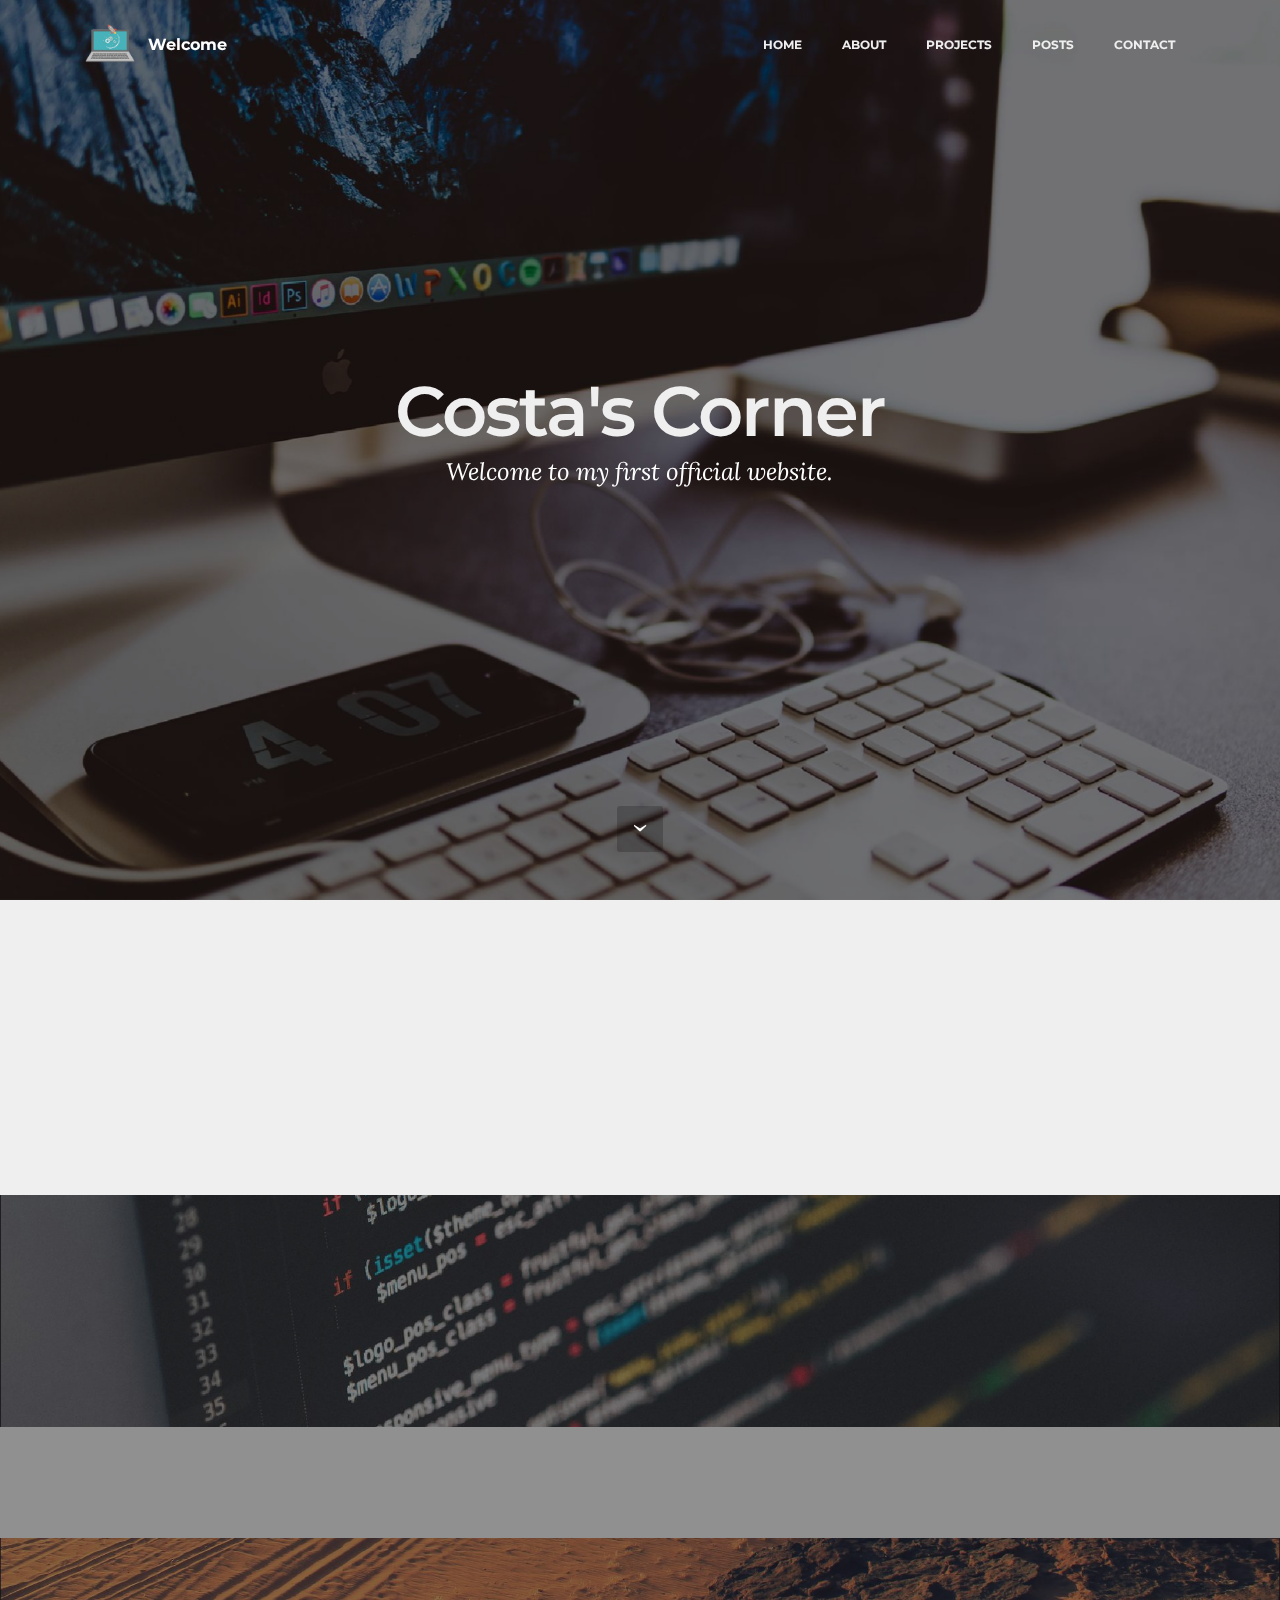
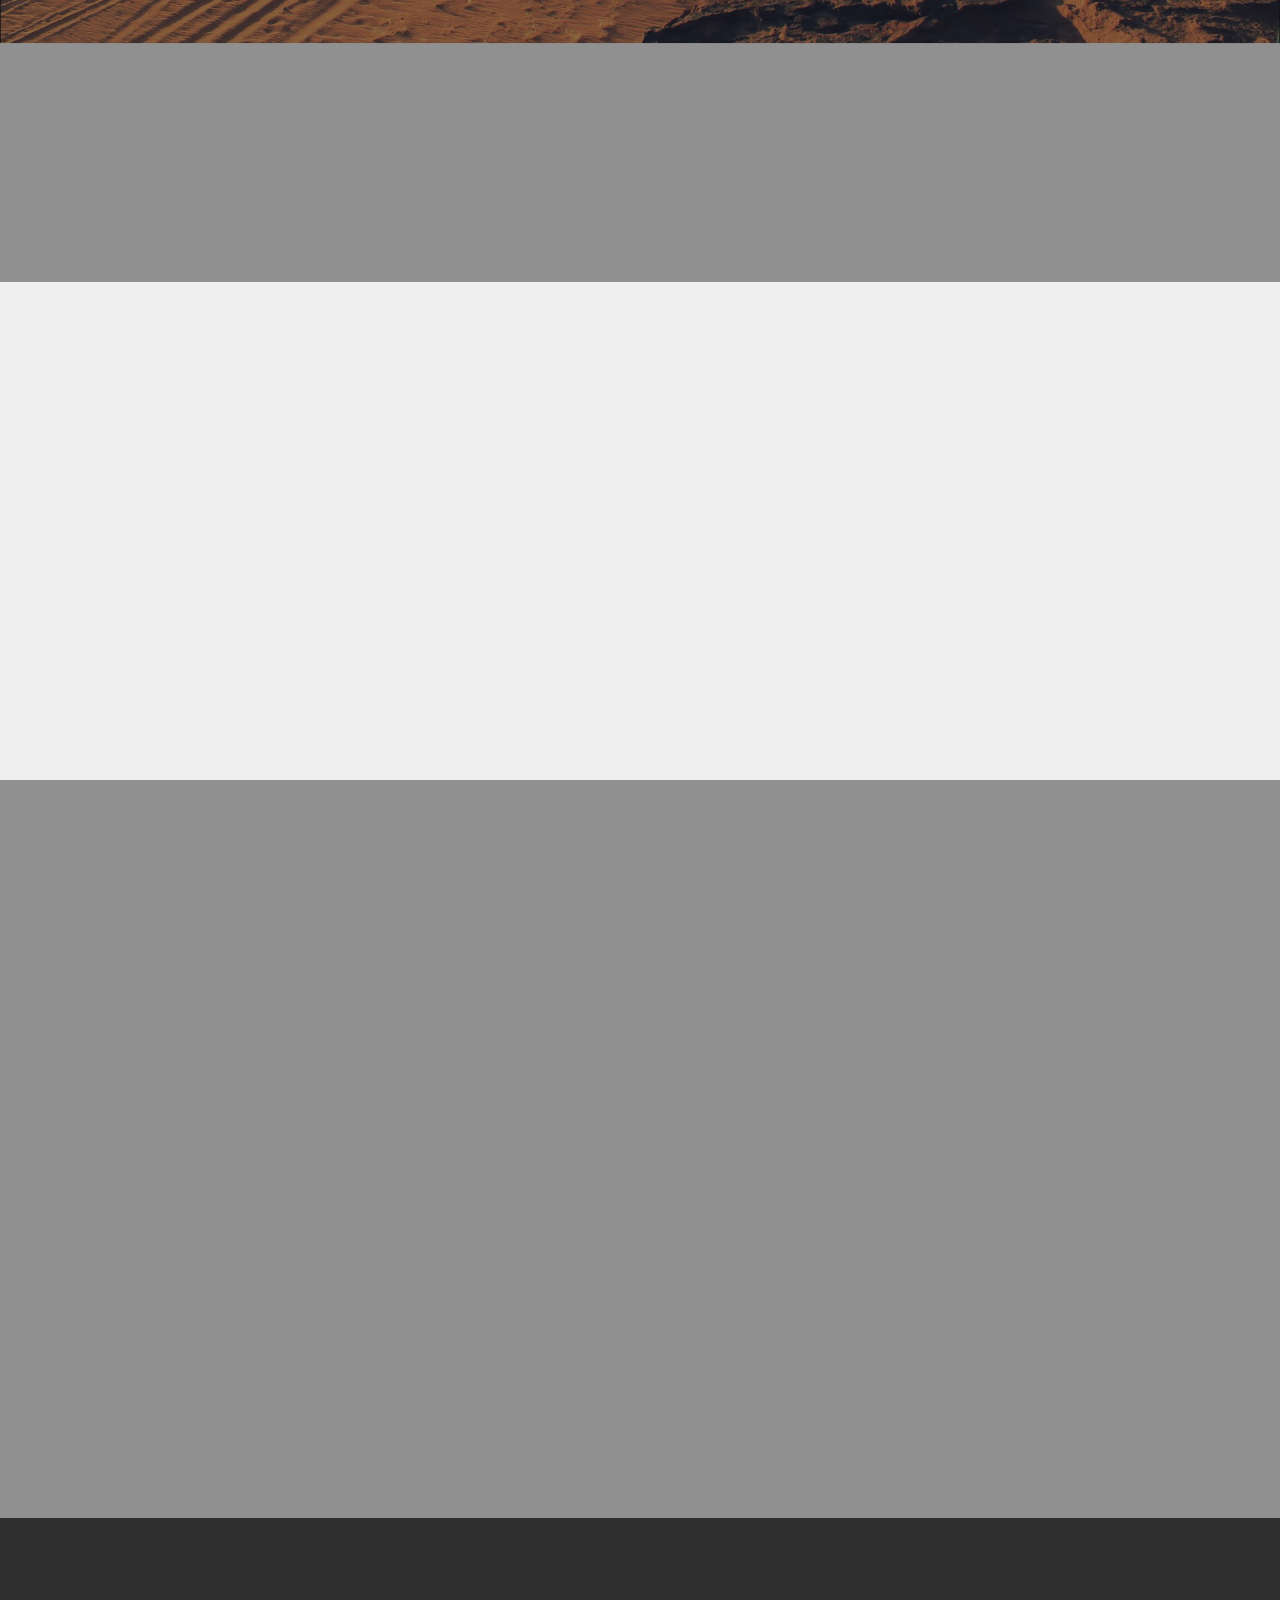
<file: index.html>
<!DOCTYPE html>
<html>
<head>
  <!-- Site made with Mobirise Website Builder v3.12.1, https://mobirise.com -->
  <meta charset="UTF-8">
  <meta http-equiv="X-UA-Compatible" content="IE=edge">
  <meta name="generator" content="Mobirise v3.12.1, mobirise.com">
  <meta name="viewport" content="width=device-width, initial-scale=1">
  <link rel="shortcut icon" href="assets/images/logo4-1-128x128.png" type="image/x-icon">
  <meta name="description" content="Homepage to Costa's website.">
  <title>Costa's Homepage</title>
  <link rel="stylesheet" href="https://fonts.googleapis.com/css?family=Lora:400,700,400italic,700italic&amp;subset=latin">
  <link rel="stylesheet" href="https://fonts.googleapis.com/css?family=Montserrat:400,700">
  <link rel="stylesheet" href="https://fonts.googleapis.com/css?family=Raleway:100,100i,200,200i,300,300i,400,400i,500,500i,600,600i,700,700i,800,800i,900,900i">
  <link rel="stylesheet" href="assets/bootstrap-material-design-font/css/material.css">
  <link rel="stylesheet" href="assets/tether/tether.min.css">
  <link rel="stylesheet" href="assets/bootstrap/css/bootstrap.min.css">
  <link rel="stylesheet" href="assets/dropdown/css/style.css">
  <link rel="stylesheet" href="assets/animate.css/animate.min.css">
  <link rel="stylesheet" href="assets/theme/css/style.css">
  <link rel="stylesheet" href="assets/mobirise/css/mbr-additional.css" type="text/css">
  
  
  
</head>
<body>

<!-- Google Analytics -->
<script>
  (function(i,s,o,g,r,a,m){i['GoogleAnalyticsObject']=r;i[r]=i[r]||function(){
  (i[r].q=i[r].q||[]).push(arguments)},i[r].l=1*new Date();a=s.createElement(o),
  m=s.getElementsByTagName(o)[0];a.async=1;a.src=g;m.parentNode.insertBefore(a,m)
  })(window,document,'script','https://www.google-analytics.com/analytics.js','ga');

  ga('create', 'UA-98398385-1', 'auto');
  ga('send', 'pageview');

</script>
<!-- /Google Analytics -->


<section id="menu-1">

    <nav class="navbar navbar-dropdown bg-color transparent navbar-fixed-top">
        <div class="container">

            <div class="mbr-table">
                <div class="mbr-table-cell">

                    <div class="navbar-brand">
                        <a href="index.html" class="navbar-logo"><img src="assets/images/logo4-1-128x128.png" alt="Mobirise"></a>
                        <a class="navbar-caption text-white" href="https://mobirise.com">Welcome</a>
                    </div>

                </div>
                <div class="mbr-table-cell">

                    <button class="navbar-toggler pull-xs-right hidden-md-up" type="button" data-toggle="collapse" data-target="#exCollapsingNavbar">
                        <div class="hamburger-icon"></div>
                    </button>

                    <ul class="nav-dropdown collapse pull-xs-right nav navbar-nav navbar-toggleable-sm" id="exCollapsingNavbar"><li class="nav-item"><a class="nav-link link" href="index.html">HOME</a></li><li class="nav-item"><a class="nav-link link" href="index.html#msg-box5-s">ABOUT</a></li><li class="nav-item"><a class="nav-link link" href="index.html#msg-box8-t">PROJECTS</a></li><li class="nav-item"><a class="nav-link link" href="posts.html">POSTS</a></li><li class="nav-item"><a class="nav-link link" href="index.html#form1-12">CONTACT</a></li></ul>
                    <button hidden="" class="navbar-toggler navbar-close" type="button" data-toggle="collapse" data-target="#exCollapsingNavbar">
                        <div class="close-icon"></div>
                    </button>

                </div>
            </div>

        </div>
    </nav>

</section>

<section class="engine"><a rel="external" href="https://mobirise.com">https://mobirise.com/</a></section><section class="mbr-section mbr-section-hero mbr-section-full mbr-parallax-background mbr-section-with-arrow mbr-after-navbar" id="header1-0" style="background-image: url(assets/images/mbr-2000x1333.jpg);">

    <div class="mbr-overlay" style="opacity: 0.5; background-color: rgb(0, 0, 0);"></div>

    <div class="mbr-table-cell">

        <div class="container">
            <div class="row">
                <div class="mbr-section col-md-10 col-md-offset-1 text-xs-center">

                    <h1 class="mbr-section-title display-1">Costa's Corner</h1>
                    <p class="mbr-section-lead lead">Welcome to my first official website.</p>
                    
                </div>
            </div>
        </div>
    </div>

    <div class="mbr-arrow mbr-arrow-floating" aria-hidden="true"><a href="#msg-box5-s"><i class="mbr-arrow-icon"></i></a></div>

</section>

<section class="mbr-section" id="msg-box5-s" style="background-color: rgb(239, 239, 239); padding-top: 0px; padding-bottom: 0px;">

    
    <div class="container">
        <div class="row">
            <div class="mbr-table-md-up">

              

              <div class="mbr-table-cell col-md-5 text-xs-center text-md-right content-size">
                  <h3 class="mbr-section-title display-2">About Me</h3>
                  <div class="lead">

                    <p>My name is Costa Soutos. I'm a 20 year old student studying <br>Computer Science at the University of Guelph. I like to think I have a <br>creative mind and always bring many unique qualities to the table.</p>

                  </div>

                  
              </div>


              


              <div class="mbr-table-cell mbr-left-padding-md-up mbr-valign-top col-md-7 image-size" style="width: 45%;">
                  <div class="mbr-figure"><img src="assets/images/10644634-551862044947603-6497261851933500116-o-1400x933.jpg"></div>
              </div>

            </div>
        </div>
    </div>

</section>

<section class="mbr-section article mbr-parallax-background" id="msg-box8-t" style="background-image: url(assets/images/mbr-1-2000x1334.jpg); padding-top: 120px; padding-bottom: 120px;">

    <div class="mbr-overlay" style="opacity: 0.5; background-color: rgb(34, 34, 34);">
    </div>
    <div class="container">
        <div class="row">
            <div class="col-md-8 col-md-offset-2 text-xs-center">
                <h3 class="mbr-section-title display-2">Projects</h3>
                <div class="lead"><p>Past and current projects I have worked on.</p></div>
                
            </div>
        </div>
    </div>

</section>

<section class="mbr-section article mbr-parallax-background" id="msg-box8-x" style="background-image: url(assets/images/desert.jpg); padding-top: 120px; padding-bottom: 120px;">

    <div class="mbr-overlay" style="opacity: 0.5; background-color: rgb(34, 34, 34);">
    </div>
    <div class="container">
        <div class="row">
            <div class="col-md-8 col-md-offset-2 text-xs-center">
                <h3 class="mbr-section-title display-2">Most Recent Post</h3>
                <div class="lead"><p>Read my most recent post below or click <strong><em><a href="posts.html">here</a></em></strong> to see all of them.</p></div>
                
            </div>
        </div>
    </div>

</section>

<section class="mbr-section" id="msg-box5-1a" style="background-color: rgb(239, 239, 239); padding-top: 0px; padding-bottom: 0px;">

    
    <div class="container">
        <div class="row">
            <div class="mbr-table-md-up">

              <div class="mbr-table-cell mbr-right-padding-md-up mbr-valign-top col-md-7 image-size" style="width: 50%;">
                  <div class="mbr-figure"><img src="assets/images/giphy.gif"></div>
              </div>

              


              <div class="mbr-table-cell col-md-5 text-xs-center text-md-left content-size">
                  <h3 class="mbr-section-title display-2">Starting to play around with Unity</h3>
                  <div class="lead">

                    <p>posted May 1, 2017<br>I just downloaded Unity Personal Edition and I am excited to start learning the program. I have seen some amazing games made with it and I hope to make something similar one day.</p>

                  </div>

                  
              </div>


              

            </div>
        </div>
    </div>

</section>

<section class="mbr-section mbr-parallax-background" id="form1-12" style="background-image: url(assets/images/jumbotron.jpg); padding-top: 120px; padding-bottom: 120px;">
    <div class="mbr-overlay" style="opacity: 0.5; background-color: rgb(34, 34, 34);">
    </div>
    <div class="mbr-section mbr-section__container mbr-section__container--middle">
        <div class="container">
            <div class="row">
                <div class="col-xs-12 text-xs-center">
                    <h3 class="mbr-section-title display-2">CONTACT FORM</h3>
                    <small class="mbr-section-subtitle">Feel free to contact me with any questions you may have.</small>
                </div>
            </div>
        </div>
    </div>
    <div class="mbr-section mbr-section-nopadding">
        <div class="container">
            <div class="row">
                <div class="col-xs-12 col-lg-10 col-lg-offset-1" data-form-type="formoid">


                    <div data-form-alert="true">
                        <div hidden="" data-form-alert-success="true" class="alert alert-form alert-success text-xs-center">Thanks for filling out form!</div>
                    </div>


                    <form action="https://mobirise.com/" method="post" data-form-title="CONTACT FORM">

                        <input type="hidden" value="ytEs5kt3HFetIgpJoRv9q198Oj7+moMi9+BioBtlTkkE9W9PVWRohGmUqrduypq0ZJHD+qwP1m+cgsckH1Il0NwMpwRsaUACkgaLqleE15oijUCpmNxIW5I+nVc6koJs" data-form-email="true">

                        <div class="row row-sm-offset">

                            <div class="col-xs-12 col-md-4">
                                <div class="form-group">
                                    <label class="form-control-label" for="form1-12-name">Name<span class="form-asterisk">*</span></label>
                                    <input type="text" class="form-control" name="name" required="" data-form-field="Name" id="form1-12-name">
                                </div>
                            </div>

                            <div class="col-xs-12 col-md-4">
                                <div class="form-group">
                                    <label class="form-control-label" for="form1-12-email">Email<span class="form-asterisk">*</span></label>
                                    <input type="email" class="form-control" name="email" required="" data-form-field="Email" id="form1-12-email">
                                </div>
                            </div>

                            <div class="col-xs-12 col-md-4">
                                <div class="form-group">
                                    <label class="form-control-label" for="form1-12-phone">Phone</label>
                                    <input type="tel" class="form-control" name="phone" data-form-field="Phone" id="form1-12-phone">
                                </div>
                            </div>

                        </div>

                        <div class="form-group">
                            <label class="form-control-label" for="form1-12-message">Message</label>
                            <textarea class="form-control" name="message" rows="7" data-form-field="Message" id="form1-12-message"></textarea>
                        </div>

                        <div><button type="submit" class="btn btn-primary">CONTACT US</button></div>

                    </form>
                </div>
            </div>
        </div>
    </div>
</section>

<section class="mbr-section mbr-section-md-padding mbr-footer footer1" id="contacts1-4" style="background-color: rgb(46, 46, 46); padding-top: 90px; padding-bottom: 90px;">
    
    <div class="container">
        <div class="row">
            <div class="mbr-footer-content col-xs-12 col-md-3">
                <div><img src="assets/images/logo4-1-128x128.png"></div>
            </div>
            <div class="mbr-footer-content col-xs-12 col-md-3">
                <p><strong>Address</strong><br>
50 Stone Road East<br>
Guelph, ON N1G2W1</p>
            </div>
            <div class="mbr-footer-content col-xs-12 col-md-3">
                <p><strong>Contacts</strong><br>
Email: csoutos@mail.uoguelph.ca<br></p>
            </div>
            <div class="mbr-footer-content col-xs-12 col-md-3">
                <p></p><p><strong>Credits</strong><br>
<a href="https://mobirise.com/">Logo Designed by Freepik</a><a href="https://mobirise.com/"></a><a class="text-primary" href="https://mobirise.com/"></a><br><br></p><p></p>
            </div>

        </div>
    </div>
</section>


  <script src="assets/web/assets/jquery/jquery.min.js"></script>
  <script src="assets/tether/tether.min.js"></script>
  <script src="assets/bootstrap/js/bootstrap.min.js"></script>
  <script src="assets/smooth-scroll/smooth-scroll.js"></script>
  <script src="assets/dropdown/js/script.min.js"></script>
  <script src="assets/touch-swipe/jquery.touch-swipe.min.js"></script>
  <script src="assets/viewport-checker/jquery.viewportchecker.js"></script>
  <script src="assets/jarallax/jarallax.js"></script>
  <script src="assets/theme/js/script.js"></script>
  <script src="assets/formoid/formoid.min.js"></script>
  
  
  <input name="animation" type="hidden">
   <div id="scrollToTop" class="scrollToTop mbr-arrow-up"><a style="text-align: center;"><i class="mbr-arrow-up-icon"></i></a></div>
  </body>
</html>
</file>
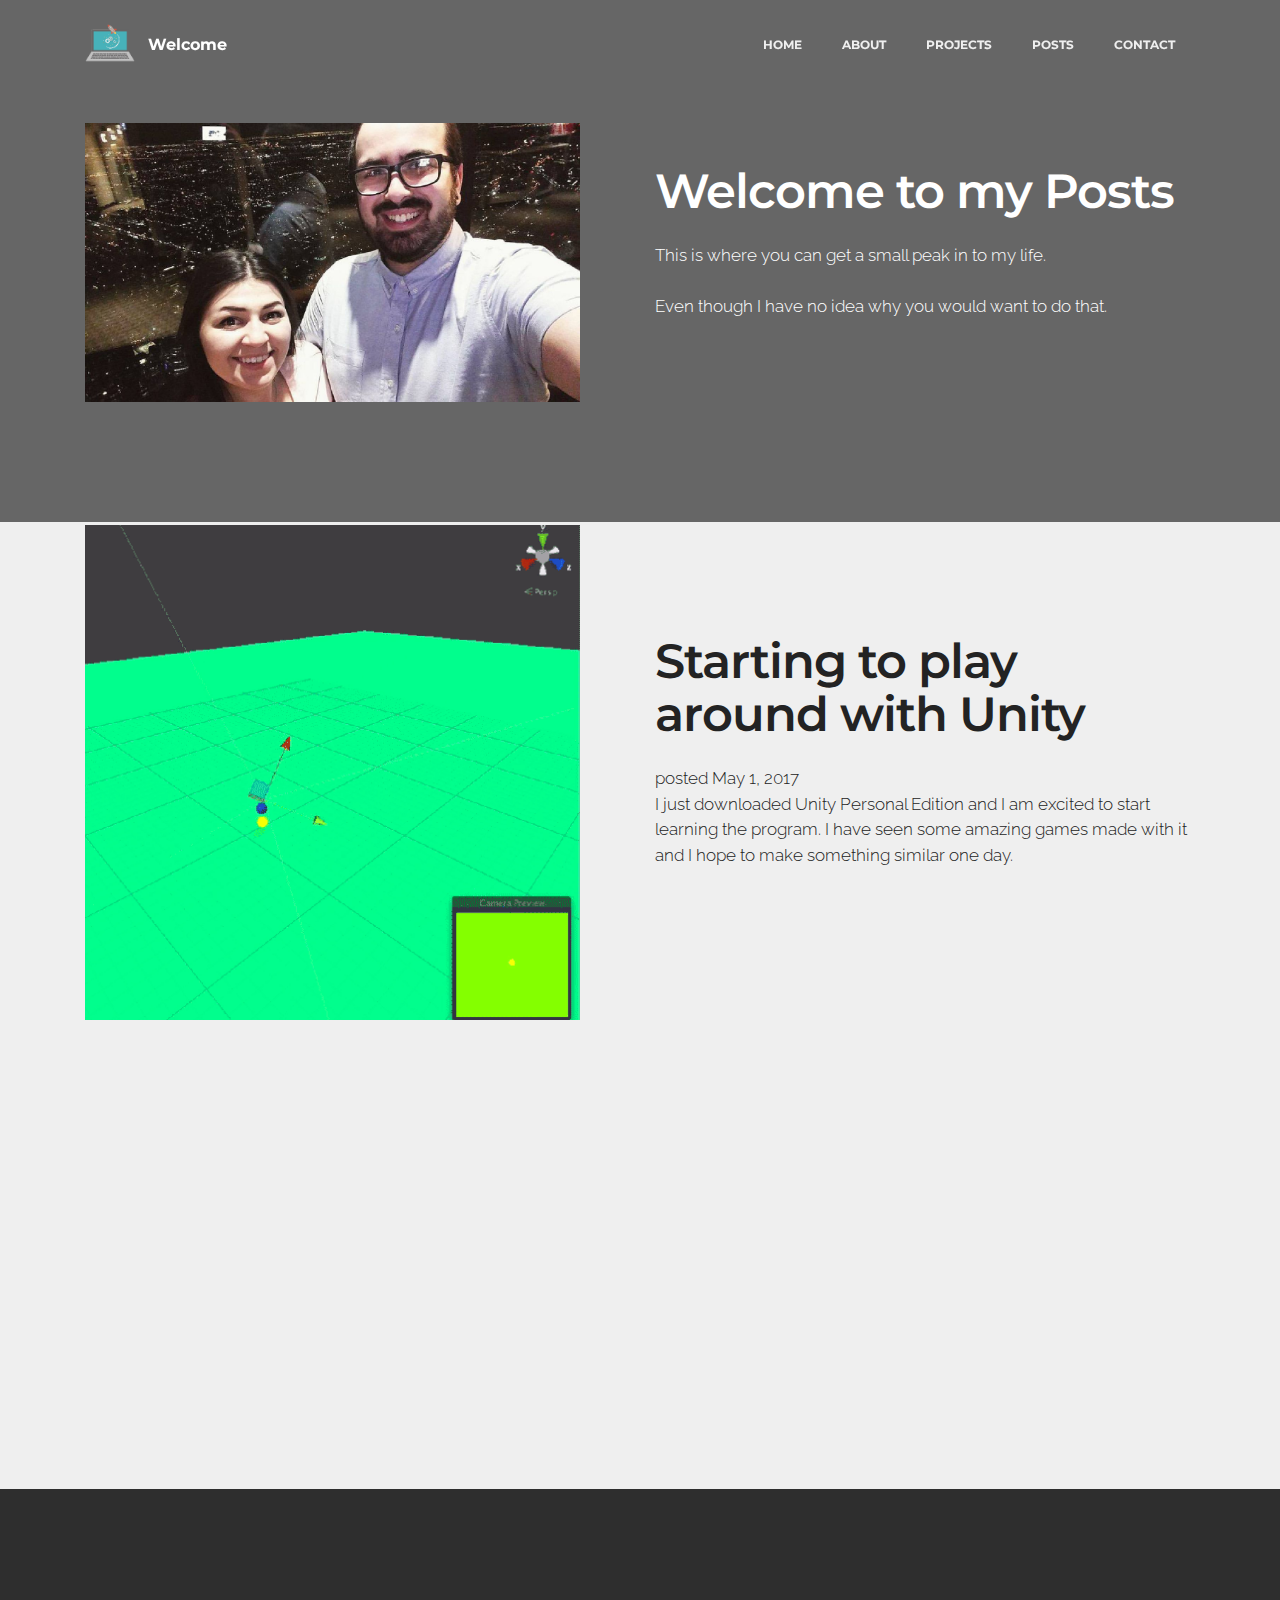
<file: posts.html>
<!DOCTYPE html>
<html>
<head>
  <!-- Site made with Mobirise Website Builder v3.12.1, https://mobirise.com -->
  <meta charset="UTF-8">
  <meta http-equiv="X-UA-Compatible" content="IE=edge">
  <meta name="generator" content="Mobirise v3.12.1, mobirise.com">
  <meta name="viewport" content="width=device-width, initial-scale=1">
  <link rel="shortcut icon" href="assets/images/logo4-1-128x128.png" type="image/x-icon">
  <meta name="description" content="Page for Costa to make posts.">
  <title>Costa's Posts Page</title>
  <link rel="stylesheet" href="https://fonts.googleapis.com/css?family=Lora:400,700,400italic,700italic&amp;subset=latin">
  <link rel="stylesheet" href="https://fonts.googleapis.com/css?family=Montserrat:400,700">
  <link rel="stylesheet" href="https://fonts.googleapis.com/css?family=Raleway:100,100i,200,200i,300,300i,400,400i,500,500i,600,600i,700,700i,800,800i,900,900i">
  <link rel="stylesheet" href="assets/bootstrap-material-design-font/css/material.css">
  <link rel="stylesheet" href="assets/tether/tether.min.css">
  <link rel="stylesheet" href="assets/bootstrap/css/bootstrap.min.css">
  <link rel="stylesheet" href="assets/animate.css/animate.min.css">
  <link rel="stylesheet" href="assets/dropdown/css/style.css">
  <link rel="stylesheet" href="assets/theme/css/style.css">
  <link rel="stylesheet" href="assets/mobirise/css/mbr-additional.css" type="text/css">
  
  
  
</head>
<body>

<!-- Google Analytics -->
<script>
  (function(i,s,o,g,r,a,m){i['GoogleAnalyticsObject']=r;i[r]=i[r]||function(){
  (i[r].q=i[r].q||[]).push(arguments)},i[r].l=1*new Date();a=s.createElement(o),
  m=s.getElementsByTagName(o)[0];a.async=1;a.src=g;m.parentNode.insertBefore(a,m)
  })(window,document,'script','https://www.google-analytics.com/analytics.js','ga');

  ga('create', 'UA-98398385-1', 'auto');
  ga('send', 'pageview');

</script>
<!-- /Google Analytics -->


<section id="menu-v">

    <nav class="navbar navbar-dropdown bg-color transparent navbar-fixed-top">
        <div class="container">

            <div class="mbr-table">
                <div class="mbr-table-cell">

                    <div class="navbar-brand">
                        <a href="index.html" class="navbar-logo"><img src="assets/images/logo4-1-128x128.png" alt="Mobirise"></a>
                        <a class="navbar-caption text-white" href="https://mobirise.com">Welcome</a>
                    </div>

                </div>
                <div class="mbr-table-cell">

                    <button class="navbar-toggler pull-xs-right hidden-md-up" type="button" data-toggle="collapse" data-target="#exCollapsingNavbar">
                        <div class="hamburger-icon"></div>
                    </button>

                    <ul class="nav-dropdown collapse pull-xs-right nav navbar-nav navbar-toggleable-sm" id="exCollapsingNavbar"><li class="nav-item"><a class="nav-link link" href="index.html">HOME</a></li><li class="nav-item"><a class="nav-link link" href="index.html#msg-box5-s">ABOUT</a></li><li class="nav-item"><a class="nav-link link" href="index.html#msg-box8-t">PROJECTS</a></li><li class="nav-item"><a class="nav-link link" href="posts.html">POSTS</a></li><li class="nav-item"><a class="nav-link link" href="index.html#form1-12">CONTACT</a></li></ul>
                    <button hidden="" class="navbar-toggler navbar-close" type="button" data-toggle="collapse" data-target="#exCollapsingNavbar">
                        <div class="close-icon"></div>
                    </button>

                </div>
            </div>

        </div>
    </nav>

</section>

<section class="engine"><a rel="external" href="https://mobirise.com">Website Creator</a></section><section class="mbr-section mbr-after-navbar" id="msg-box6-14" data-bg-video="https://www.youtube.com/embed/6ZORzPbXqBo?rel=0&amp;amp;showinfo=0&amp;autoplay=0&amp;loop=0" style="padding-top: 120px; padding-bottom: 120px;">

    <div class="mbr-overlay" style="opacity: 0.6; background-color: rgb(0, 0, 0);">
    </div>
    <div class="container">
        <div class="row">
            <div class="mbr-table-md-up">

              <div class="mbr-table-cell mbr-right-padding-md-up mbr-valign-top col-md-7 image-size" style="width: 50%;">
                  <div class="mbr-figure"><img src="assets/images/16423120-10209582128204699-1901825832888008374-o-1400x788.jpg"></div>
              </div>

              


              <div class="mbr-table-cell col-md-5 text-xs-center text-md-left content-size">
                  <h3 class="mbr-section-title display-2">Welcome to my Posts</h3>
                  <div class="lead">

                    <p>This is where you can get a small peak in to my life.<br><br>Even though I have no idea why you would want to do that.</p>

                  </div>

                  
              </div>


              

            </div>
        </div>
    </div>

</section>

<section class="mbr-section" id="msg-box5-19" style="background-color: rgb(239, 239, 239); padding-top: 0px; padding-bottom: 40px;">

    
    <div class="container">
        <div class="row">
            <div class="mbr-table-md-up">

              <div class="mbr-table-cell mbr-right-padding-md-up mbr-valign-top col-md-7 image-size" style="width: 50%;">
                  <div class="mbr-figure"><img src="assets/images/giphy1.gif"></div>
              </div>

              


              <div class="mbr-table-cell col-md-5 text-xs-center text-md-left content-size">
                  <h3 class="mbr-section-title display-2">Starting to play around with Unity</h3>
                  <div class="lead">

                    <p>posted May 1, 2017<br>I just downloaded Unity Personal Edition and I am excited to start learning the program. I have seen some amazing games made with it and I hope to make something similar one day.</p>

                  </div>

                  
              </div>


              

            </div>
        </div>
    </div>

</section>

<section class="mbr-section" id="msg-box5-15" style="background-color: rgb(239, 239, 239); padding-top: 0px; padding-bottom: 40px;">

    
    <div class="container">
        <div class="row">
            <div class="mbr-table-md-up">

              

              <div class="mbr-table-cell col-md-5 text-xs-center text-md-right content-size">
                  <h3 class="mbr-section-title display-2">FIRST WEBSITE POST!</h3>
                  <div class="lead">

                    <p>posted April 29, 2017<br>First post on the day of the website launch!</p>

                  </div>

                  
              </div>


              


              <div class="mbr-table-cell mbr-left-padding-md-up mbr-valign-top col-md-7 image-size" style="width: 50%;">
                  <div class="mbr-figure"><img src="assets/images/giphy-downsized.gif"></div>
              </div>

            </div>
        </div>
    </div>

</section>

<section class="mbr-section mbr-section-md-padding mbr-footer footer1" id="contacts1-w" style="background-color: rgb(46, 46, 46); padding-top: 90px; padding-bottom: 90px;">
    
    <div class="container">
        <div class="row">
            <div class="mbr-footer-content col-xs-12 col-md-3">
                <div><img src="assets/images/logo4-1-128x128.png"></div>
            </div>
            <div class="mbr-footer-content col-xs-12 col-md-3">
                <p><strong>Address</strong><br>
50 Stone Road East<br>
Guelph, ON N1G2W1</p>
            </div>
            <div class="mbr-footer-content col-xs-12 col-md-3">
                <p><strong>Contacts</strong><br>
Email: csoutos@mail.uoguelph.ca<br></p>
            </div>
            <div class="mbr-footer-content col-xs-12 col-md-3">
                <p></p><p><strong>Credits</strong><br>
<a href="https://mobirise.com/">Logo Designed by Freepik</a><a href="https://mobirise.com/"></a><a class="text-primary" href="https://mobirise.com/"></a><br><br></p><p></p>
            </div>

        </div>
    </div>
</section>


  <script src="assets/web/assets/jquery/jquery.min.js"></script>
  <script src="assets/tether/tether.min.js"></script>
  <script src="assets/bootstrap/js/bootstrap.min.js"></script>
  <script src="assets/smooth-scroll/smooth-scroll.js"></script>
  <script src="assets/jquery-mb-ytplayer/jquery.mb.ytplayer.min.js"></script>
  <script src="assets/viewport-checker/jquery.viewportchecker.js"></script>
  <script src="assets/dropdown/js/script.min.js"></script>
  <script src="assets/touch-swipe/jquery.touch-swipe.min.js"></script>
  <script src="assets/theme/js/script.js"></script>
  
  
  <input name="animation" type="hidden">
   <div id="scrollToTop" class="scrollToTop mbr-arrow-up"><a style="text-align: center;"><i class="mbr-arrow-up-icon"></i></a></div>
  </body>
</html>
</file>
<file: assets/bootstrap-material-design-font/css/material.css>
@font-face {
  font-family: 'Material-Design-Icons';
  src: url('../fonts/Material-Design-Icons.eot?3ocs8m');
  src: url('../fonts/Material-Design-Icons.eot?#iefix3ocs8m') format('embedded-opentype'), url('../fonts/Material-Design-Icons.woff?3ocs8m') format('woff'), url('../fonts/Material-Design-Icons.ttf?3ocs8m') format('truetype'), url('../fonts/Material-Design-Icons.svg?3ocs8m#Material-Design-Icons') format('svg');
  font-weight: normal;
  font-style: normal;
}
[class^="mdi-"],
[class*="mdi-"] {
  speak: none;
  display: inline-block;
  font-style: normal;
  font-variant:normal;
  font-weight:normal;
  /*font-size:24px;*/
  line-height:1;
  font-family:'Material-Design-Icons' !important;
  text-rendering: auto;
  
  -webkit-font-smoothing: antialiased;
  -moz-osx-font-smoothing: grayscale;
  -webkit-transform: translate(0, 0);
      -ms-transform: translate(0, 0);
          transform: translate(0, 0);
}
[class^="mdi-"]:before,
[class*="mdi-"]:before {
  display: inline-block;
  speak: none;
  text-decoration: inherit;
}
[class^="mdi-"].pull-left,
[class*="mdi-"].pull-left {
  margin-right: .3em;
}
[class^="mdi-"].pull-right,
[class*="mdi-"].pull-right {
  margin-left: .3em;
}
[class^="mdi-"].mdi-lg:before,
[class*="mdi-"].mdi-lg:before,
[class^="mdi-"].mdi-lg:after,
[class*="mdi-"].mdi-lg:after {
  font-size: 1.33333333em;
  line-height: 0.75em;
  vertical-align: -15%;
}
[class^="mdi-"].mdi-2x:before,
[class*="mdi-"].mdi-2x:before,
[class^="mdi-"].mdi-2x:after,
[class*="mdi-"].mdi-2x:after {
  font-size: 2em;
}
[class^="mdi-"].mdi-3x:before,
[class*="mdi-"].mdi-3x:before,
[class^="mdi-"].mdi-3x:after,
[class*="mdi-"].mdi-3x:after {
  font-size: 3em;
}
[class^="mdi-"].mdi-4x:before,
[class*="mdi-"].mdi-4x:before,
[class^="mdi-"].mdi-4x:after,
[class*="mdi-"].mdi-4x:after {
  font-size: 4em;
}
[class^="mdi-"].mdi-5x:before,
[class*="mdi-"].mdi-5x:before,
[class^="mdi-"].mdi-5x:after,
[class*="mdi-"].mdi-5x:after {
  font-size: 5em;
}
[class^="mdi-device-signal-cellular-"]:after,
[class^="mdi-device-battery-"]:after,
[class^="mdi-device-battery-charging-"]:after,
[class^="mdi-device-signal-cellular-connected-no-internet-"]:after,
[class^="mdi-device-signal-wifi-"]:after,
[class^="mdi-device-signal-wifi-statusbar-not-connected"]:after,
.mdi-device-network-wifi:after {
  opacity: .3;
  position: absolute;
  left: 0;
  top: 0;
  z-index: 1;
  display: inline-block;
  speak: none;
  text-decoration: inherit;
}
[class^="mdi-device-signal-cellular-"]:after {
  content: "\e758";
}
[class^="mdi-device-battery-"]:after {
  content: "\e735";
}
[class^="mdi-device-battery-charging-"]:after {
  content: "\e733";
}
[class^="mdi-device-signal-cellular-connected-no-internet-"]:after {
  content: "\e75d";
}
[class^="mdi-device-signal-wifi-"]:after,
.mdi-device-network-wifi:after {
  content: "\e765";
}
[class^="mdi-device-signal-wifi-statusbasr-not-connected"]:after {
  content: "\e8f7";
}
.mdi-device-signal-cellular-off:after,
.mdi-device-signal-cellular-null:after,
.mdi-device-signal-cellular-no-sim:after,
.mdi-device-signal-wifi-off:after,
.mdi-device-signal-wifi-4-bar:after,
.mdi-device-signal-cellular-4-bar:after,
.mdi-device-battery-alert:after,
.mdi-device-signal-cellular-connected-no-internet-4-bar:after,
.mdi-device-battery-std:after,
.mdi-device-battery-full .mdi-device-battery-unknown:after {
  content: "";
}
.mdi-fw {
  width: 1.28571429em;
  text-align: center;
}
.mdi-ul {
  padding-left: 0;
  margin-left: 2.14285714em;
  list-style-type: none;
}
.mdi-ul > li {
  position: relative;
}
.mdi-li {
  position: absolute;
  left: -2.14285714em;
  width: 2.14285714em;
  top: 0.14285714em;
  text-align: center;
}
.mdi-li.mdi-lg {
  left: -1.85714286em;
}
.mdi-border {
  padding: .2em .25em .15em;
  border: solid 0.08em #eeeeee;
  border-radius: .1em;
}
.mdi-spin {
  -webkit-animation: mdi-spin 2s infinite linear;
  animation: mdi-spin 2s infinite linear;
  -webkit-transform-origin: 50% 50%;
  -ms-transform-origin: 50% 50%;
      transform-origin: 50% 50%;
}
.mdi-pulse {
  -webkit-animation: mdi-spin 1s steps(8) infinite;
  animation: mdi-spin 1s steps(8) infinite;
  -webkit-transform-origin: 50% 50%;
  -ms-transform-origin: 50% 50%;
      transform-origin: 50% 50%;
}
@-webkit-keyframes mdi-spin {
  0% {
    -webkit-transform: rotate(0deg);
    transform: rotate(0deg);
  }
  100% {
    -webkit-transform: rotate(359deg);
    transform: rotate(359deg);
  }
}
@keyframes mdi-spin {
  0% {
    -webkit-transform: rotate(0deg);
    transform: rotate(0deg);
  }
  100% {
    -webkit-transform: rotate(359deg);
    transform: rotate(359deg);
  }
}
.mdi-rotate-90 {
  filter: progid:DXImageTransform.Microsoft.BasicImage(rotation=1);
  -webkit-transform: rotate(90deg);
  -ms-transform: rotate(90deg);
  transform: rotate(90deg);
}
.mdi-rotate-180 {
  filter: progid:DXImageTransform.Microsoft.BasicImage(rotation=2);
  -webkit-transform: rotate(180deg);
  -ms-transform: rotate(180deg);
  transform: rotate(180deg);
}
.mdi-rotate-270 {
  filter: progid:DXImageTransform.Microsoft.BasicImage(rotation=3);
  -webkit-transform: rotate(270deg);
  -ms-transform: rotate(270deg);
  transform: rotate(270deg);
}
.mdi-flip-horizontal {
  filter: progid:DXImageTransform.Microsoft.BasicImage(rotation=0, mirror=1);
  -webkit-transform: scale(-1, 1);
  -ms-transform: scale(-1, 1);
  transform: scale(-1, 1);
}
.mdi-flip-vertical {
  filter: progid:DXImageTransform.Microsoft.BasicImage(rotation=2, mirror=1);
  -webkit-transform: scale(1, -1);
  -ms-transform: scale(1, -1);
  transform: scale(1, -1);
}
:root .mdi-rotate-90,
:root .mdi-rotate-180,
:root .mdi-rotate-270,
:root .mdi-flip-horizontal,
:root .mdi-flip-vertical {
  -webkit-filter: none;
          filter: none;
}
.mdi-stack {
  position: relative;
  display: inline-block;
  width: 2em;
  height: 2em;
  line-height: 2em;
  vertical-align: middle;
}
.mdi-stack-1x,
.mdi-stack-2x {
  position: absolute;
  left: 0;
  width: 100%;
  text-align: center;
}
.mdi-stack-1x {
  line-height: inherit;
}
.mdi-stack-2x {
  font-size: 2em;
}
.mdi-inverse {
  color: #ffffff;
}
/* Start Icons */
.mdi-action-3d-rotation:before {
  content: "\e600";
}
.mdi-action-accessibility:before {
  content: "\e601";
}
.mdi-action-account-balance-wallet:before {
  content: "\e602";
}
.mdi-action-account-balance:before {
  content: "\e603";
}
.mdi-action-account-box:before {
  content: "\e604";
}
.mdi-action-account-child:before {
  content: "\e605";
}
.mdi-action-account-circle:before {
  content: "\e606";
}
.mdi-action-add-shopping-cart:before {
  content: "\e607";
}
.mdi-action-alarm-add:before {
  content: "\e608";
}
.mdi-action-alarm-off:before {
  content: "\e609";
}
.mdi-action-alarm-on:before {
  content: "\e60a";
}
.mdi-action-alarm:before {
  content: "\e60b";
}
.mdi-action-android:before {
  content: "\e60c";
}
.mdi-action-announcement:before {
  content: "\e60d";
}
.mdi-action-aspect-ratio:before {
  content: "\e60e";
}
.mdi-action-assessment:before {
  content: "\e60f";
}
.mdi-action-assignment-ind:before {
  content: "\e610";
}
.mdi-action-assignment-late:before {
  content: "\e611";
}
.mdi-action-assignment-return:before {
  content: "\e612";
}
.mdi-action-assignment-returned:before {
  content: "\e613";
}
.mdi-action-assignment-turned-in:before {
  content: "\e614";
}
.mdi-action-assignment:before {
  content: "\e615";
}
.mdi-action-autorenew:before {
  content: "\e616";
}
.mdi-action-backup:before {
  content: "\e617";
}
.mdi-action-book:before {
  content: "\e618";
}
.mdi-action-bookmark-outline:before {
  content: "\e619";
}
.mdi-action-bookmark:before {
  content: "\e61a";
}
.mdi-action-bug-report:before {
  content: "\e61b";
}
.mdi-action-cached:before {
  content: "\e61c";
}
.mdi-action-check-circle:before {
  content: "\e61d";
}
.mdi-action-class:before {
  content: "\e61e";
}
.mdi-action-credit-card:before {
  content: "\e61f";
}
.mdi-action-dashboard:before {
  content: "\e620";
}
.mdi-action-delete:before {
  content: "\e621";
}
.mdi-action-description:before {
  content: "\e622";
}
.mdi-action-dns:before {
  content: "\e623";
}
.mdi-action-done-all:before {
  content: "\e624";
}
.mdi-action-done:before {
  content: "\e625";
}
.mdi-action-event:before {
  content: "\e626";
}
.mdi-action-exit-to-app:before {
  content: "\e627";
}
.mdi-action-explore:before {
  content: "\e628";
}
.mdi-action-extension:before {
  content: "\e629";
}
.mdi-action-face-unlock:before {
  content: "\e62a";
}
.mdi-action-favorite-outline:before {
  content: "\e62b";
}
.mdi-action-favorite:before {
  content: "\e62c";
}
.mdi-action-find-in-page:before {
  content: "\e62d";
}
.mdi-action-find-replace:before {
  content: "\e62e";
}
.mdi-action-flip-to-back:before {
  content: "\e62f";
}
.mdi-action-flip-to-front:before {
  content: "\e630";
}
.mdi-action-get-app:before {
  content: "\e631";
}
.mdi-action-grade:before {
  content: "\e632";
}
.mdi-action-group-work:before {
  content: "\e633";
}
.mdi-action-help:before {
  content: "\e634";
}
.mdi-action-highlight-remove:before {
  content: "\e635";
}
.mdi-action-history:before {
  content: "\e636";
}
.mdi-action-home:before {
  content: "\e637";
}
.mdi-action-https:before {
  content: "\e638";
}
.mdi-action-info-outline:before {
  content: "\e639";
}
.mdi-action-info:before {
  content: "\e63a";
}
.mdi-action-input:before {
  content: "\e63b";
}
.mdi-action-invert-colors:before {
  content: "\e63c";
}
.mdi-action-label-outline:before {
  content: "\e63d";
}
.mdi-action-label:before {
  content: "\e63e";
}
.mdi-action-language:before {
  content: "\e63f";
}
.mdi-action-launch:before {
  content: "\e640";
}
.mdi-action-list:before {
  content: "\e641";
}
.mdi-action-lock-open:before {
  content: "\e642";
}
.mdi-action-lock-outline:before {
  content: "\e643";
}
.mdi-action-lock:before {
  content: "\e644";
}
.mdi-action-loyalty:before {
  content: "\e645";
}
.mdi-action-markunread-mailbox:before {
  content: "\e646";
}
.mdi-action-note-add:before {
  content: "\e647";
}
.mdi-action-open-in-browser:before {
  content: "\e648";
}
.mdi-action-open-in-new:before {
  content: "\e649";
}
.mdi-action-open-with:before {
  content: "\e64a";
}
.mdi-action-pageview:before {
  content: "\e64b";
}
.mdi-action-payment:before {
  content: "\e64c";
}
.mdi-action-perm-camera-mic:before {
  content: "\e64d";
}
.mdi-action-perm-contact-cal:before {
  content: "\e64e";
}
.mdi-action-perm-data-setting:before {
  content: "\e64f";
}
.mdi-action-perm-device-info:before {
  content: "\e650";
}
.mdi-action-perm-identity:before {
  content: "\e651";
}
.mdi-action-perm-media:before {
  content: "\e652";
}
.mdi-action-perm-phone-msg:before {
  content: "\e653";
}
.mdi-action-perm-scan-wifi:before {
  content: "\e654";
}
.mdi-action-picture-in-picture:before {
  content: "\e655";
}
.mdi-action-polymer:before {
  content: "\e656";
}
.mdi-action-print:before {
  content: "\e657";
}
.mdi-action-query-builder:before {
  content: "\e658";
}
.mdi-action-question-answer:before {
  content: "\e659";
}
.mdi-action-receipt:before {
  content: "\e65a";
}
.mdi-action-redeem:before {
  content: "\e65b";
}
.mdi-action-reorder:before {
  content: "\e65c";
}
.mdi-action-report-problem:before {
  content: "\e65d";
}
.mdi-action-restore:before {
  content: "\e65e";
}
.mdi-action-room:before {
  content: "\e65f";
}
.mdi-action-schedule:before {
  content: "\e660";
}
.mdi-action-search:before {
  content: "\e661";
}
.mdi-action-settings-applications:before {
  content: "\e662";
}
.mdi-action-settings-backup-restore:before {
  content: "\e663";
}
.mdi-action-settings-bluetooth:before {
  content: "\e664";
}
.mdi-action-settings-cell:before {
  content: "\e665";
}
.mdi-action-settings-display:before {
  content: "\e666";
}
.mdi-action-settings-ethernet:before {
  content: "\e667";
}
.mdi-action-settings-input-antenna:before {
  content: "\e668";
}
.mdi-action-settings-input-component:before {
  content: "\e669";
}
.mdi-action-settings-input-composite:before {
  content: "\e66a";
}
.mdi-action-settings-input-hdmi:before {
  content: "\e66b";
}
.mdi-action-settings-input-svideo:before {
  content: "\e66c";
}
.mdi-action-settings-overscan:before {
  content: "\e66d";
}
.mdi-action-settings-phone:before {
  content: "\e66e";
}
.mdi-action-settings-power:before {
  content: "\e66f";
}
.mdi-action-settings-remote:before {
  content: "\e670";
}
.mdi-action-settings-voice:before {
  content: "\e671";
}
.mdi-action-settings:before {
  content: "\e672";
}
.mdi-action-shop-two:before {
  content: "\e673";
}
.mdi-action-shop:before {
  content: "\e674";
}
.mdi-action-shopping-basket:before {
  content: "\e675";
}
.mdi-action-shopping-cart:before {
  content: "\e676";
}
.mdi-action-speaker-notes:before {
  content: "\e677";
}
.mdi-action-spellcheck:before {
  content: "\e678";
}
.mdi-action-star-rate:before {
  content: "\e679";
}
.mdi-action-stars:before {
  content: "\e67a";
}
.mdi-action-store:before {
  content: "\e67b";
}
.mdi-action-subject:before {
  content: "\e67c";
}
.mdi-action-supervisor-account:before {
  content: "\e67d";
}
.mdi-action-swap-horiz:before {
  content: "\e67e";
}
.mdi-action-swap-vert-circle:before {
  content: "\e67f";
}
.mdi-action-swap-vert:before {
  content: "\e680";
}
.mdi-action-system-update-tv:before {
  content: "\e681";
}
.mdi-action-tab-unselected:before {
  content: "\e682";
}
.mdi-action-tab:before {
  content: "\e683";
}
.mdi-action-theaters:before {
  content: "\e684";
}
.mdi-action-thumb-down:before {
  content: "\e685";
}
.mdi-action-thumb-up:before {
  content: "\e686";
}
.mdi-action-thumbs-up-down:before {
  content: "\e687";
}
.mdi-action-toc:before {
  content: "\e688";
}
.mdi-action-today:before {
  content: "\e689";
}
.mdi-action-track-changes:before {
  content: "\e68a";
}
.mdi-action-translate:before {
  content: "\e68b";
}
.mdi-action-trending-down:before {
  content: "\e68c";
}
.mdi-action-trending-neutral:before {
  content: "\e68d";
}
.mdi-action-trending-up:before {
  content: "\e68e";
}
.mdi-action-turned-in-not:before {
  content: "\e68f";
}
.mdi-action-turned-in:before {
  content: "\e690";
}
.mdi-action-verified-user:before {
  content: "\e691";
}
.mdi-action-view-agenda:before {
  content: "\e692";
}
.mdi-action-view-array:before {
  content: "\e693";
}
.mdi-action-view-carousel:before {
  content: "\e694";
}
.mdi-action-view-column:before {
  content: "\e695";
}
.mdi-action-view-day:before {
  content: "\e696";
}
.mdi-action-view-headline:before {
  content: "\e697";
}
.mdi-action-view-list:before {
  content: "\e698";
}
.mdi-action-view-module:before {
  content: "\e699";
}
.mdi-action-view-quilt:before {
  content: "\e69a";
}
.mdi-action-view-stream:before {
  content: "\e69b";
}
.mdi-action-view-week:before {
  content: "\e69c";
}
.mdi-action-visibility-off:before {
  content: "\e69d";
}
.mdi-action-visibility:before {
  content: "\e69e";
}
.mdi-action-wallet-giftcard:before {
  content: "\e69f";
}
.mdi-action-wallet-membership:before {
  content: "\e6a0";
}
.mdi-action-wallet-travel:before {
  content: "\e6a1";
}
.mdi-action-work:before {
  content: "\e6a2";
}
.mdi-alert-error:before {
  content: "\e6a3";
}
.mdi-alert-warning:before {
  content: "\e6a4";
}
.mdi-av-album:before {
  content: "\e6a5";
}
.mdi-av-closed-caption:before {
  content: "\e6a6";
}
.mdi-av-equalizer:before {
  content: "\e6a7";
}
.mdi-av-explicit:before {
  content: "\e6a8";
}
.mdi-av-fast-forward:before {
  content: "\e6a9";
}
.mdi-av-fast-rewind:before {
  content: "\e6aa";
}
.mdi-av-games:before {
  content: "\e6ab";
}
.mdi-av-hearing:before {
  content: "\e6ac";
}
.mdi-av-high-quality:before {
  content: "\e6ad";
}
.mdi-av-loop:before {
  content: "\e6ae";
}
.mdi-av-mic-none:before {
  content: "\e6af";
}
.mdi-av-mic-off:before {
  content: "\e6b0";
}
.mdi-av-mic:before {
  content: "\e6b1";
}
.mdi-av-movie:before {
  content: "\e6b2";
}
.mdi-av-my-library-add:before {
  content: "\e6b3";
}
.mdi-av-my-library-books:before {
  content: "\e6b4";
}
.mdi-av-my-library-music:before {
  content: "\e6b5";
}
.mdi-av-new-releases:before {
  content: "\e6b6";
}
.mdi-av-not-interested:before {
  content: "\e6b7";
}
.mdi-av-pause-circle-fill:before {
  content: "\e6b8";
}
.mdi-av-pause-circle-outline:before {
  content: "\e6b9";
}
.mdi-av-pause:before {
  content: "\e6ba";
}
.mdi-av-play-arrow:before {
  content: "\e6bb";
}
.mdi-av-play-circle-fill:before {
  content: "\e6bc";
}
.mdi-av-play-circle-outline:before {
  content: "\e6bd";
}
.mdi-av-play-shopping-bag:before {
  content: "\e6be";
}
.mdi-av-playlist-add:before {
  content: "\e6bf";
}
.mdi-av-queue-music:before {
  content: "\e6c0";
}
.mdi-av-queue:before {
  content: "\e6c1";
}
.mdi-av-radio:before {
  content: "\e6c2";
}
.mdi-av-recent-actors:before {
  content: "\e6c3";
}
.mdi-av-repeat-one:before {
  content: "\e6c4";
}
.mdi-av-repeat:before {
  content: "\e6c5";
}
.mdi-av-replay:before {
  content: "\e6c6";
}
.mdi-av-shuffle:before {
  content: "\e6c7";
}
.mdi-av-skip-next:before {
  content: "\e6c8";
}
.mdi-av-skip-previous:before {
  content: "\e6c9";
}
.mdi-av-snooze:before {
  content: "\e6ca";
}
.mdi-av-stop:before {
  content: "\e6cb";
}
.mdi-av-subtitles:before {
  content: "\e6cc";
}
.mdi-av-surround-sound:before {
  content: "\e6cd";
}
.mdi-av-timer:before {
  content: "\e6ce";
}
.mdi-av-video-collection:before {
  content: "\e6cf";
}
.mdi-av-videocam-off:before {
  content: "\e6d0";
}
.mdi-av-videocam:before {
  content: "\e6d1";
}
.mdi-av-volume-down:before {
  content: "\e6d2";
}
.mdi-av-volume-mute:before {
  content: "\e6d3";
}
.mdi-av-volume-off:before {
  content: "\e6d4";
}
.mdi-av-volume-up:before {
  content: "\e6d5";
}
.mdi-av-web:before {
  content: "\e6d6";
}
.mdi-communication-business:before {
  content: "\e6d7";
}
.mdi-communication-call-end:before {
  content: "\e6d8";
}
.mdi-communication-call-made:before {
  content: "\e6d9";
}
.mdi-communication-call-merge:before {
  content: "\e6da";
}
.mdi-communication-call-missed:before {
  content: "\e6db";
}
.mdi-communication-call-received:before {
  content: "\e6dc";
}
.mdi-communication-call-split:before {
  content: "\e6dd";
}
.mdi-communication-call:before {
  content: "\e6de";
}
.mdi-communication-chat:before {
  content: "\e6df";
}
.mdi-communication-clear-all:before {
  content: "\e6e0";
}
.mdi-communication-comment:before {
  content: "\e6e1";
}
.mdi-communication-contacts:before {
  content: "\e6e2";
}
.mdi-communication-dialer-sip:before {
  content: "\e6e3";
}
.mdi-communication-dialpad:before {
  content: "\e6e4";
}
.mdi-communication-dnd-on:before {
  content: "\e6e5";
}
.mdi-communication-email:before {
  content: "\e6e6";
}
.mdi-communication-forum:before {
  content: "\e6e7";
}
.mdi-communication-import-export:before {
  content: "\e6e8";
}
.mdi-communication-invert-colors-off:before {
  content: "\e6e9";
}
.mdi-communication-invert-colors-on:before {
  content: "\e6ea";
}
.mdi-communication-live-help:before {
  content: "\e6eb";
}
.mdi-communication-location-off:before {
  content: "\e6ec";
}
.mdi-communication-location-on:before {
  content: "\e6ed";
}
.mdi-communication-message:before {
  content: "\e6ee";
}
.mdi-communication-messenger:before {
  content: "\e6ef";
}
.mdi-communication-no-sim:before {
  content: "\e6f0";
}
.mdi-communication-phone:before {
  content: "\e6f1";
}
.mdi-communication-portable-wifi-off:before {
  content: "\e6f2";
}
.mdi-communication-quick-contacts-dialer:before {
  content: "\e6f3";
}
.mdi-communication-quick-contacts-mail:before {
  content: "\e6f4";
}
.mdi-communication-ring-volume:before {
  content: "\e6f5";
}
.mdi-communication-stay-current-landscape:before {
  content: "\e6f6";
}
.mdi-communication-stay-current-portrait:before {
  content: "\e6f7";
}
.mdi-communication-stay-primary-landscape:before {
  content: "\e6f8";
}
.mdi-communication-stay-primary-portrait:before {
  content: "\e6f9";
}
.mdi-communication-swap-calls:before {
  content: "\e6fa";
}
.mdi-communication-textsms:before {
  content: "\e6fb";
}
.mdi-communication-voicemail:before {
  content: "\e6fc";
}
.mdi-communication-vpn-key:before {
  content: "\e6fd";
}
.mdi-content-add-box:before {
  content: "\e6fe";
}
.mdi-content-add-circle-outline:before {
  content: "\e6ff";
}
.mdi-content-add-circle:before {
  content: "\e700";
}
.mdi-content-add:before {
  content: "\e701";
}
.mdi-content-archive:before {
  content: "\e702";
}
.mdi-content-backspace:before {
  content: "\e703";
}
.mdi-content-block:before {
  content: "\e704";
}
.mdi-content-clear:before {
  content: "\e705";
}
.mdi-content-content-copy:before {
  content: "\e706";
}
.mdi-content-content-cut:before {
  content: "\e707";
}
.mdi-content-content-paste:before {
  content: "\e708";
}
.mdi-content-create:before {
  content: "\e709";
}
.mdi-content-drafts:before {
  content: "\e70a";
}
.mdi-content-filter-list:before {
  content: "\e70b";
}
.mdi-content-flag:before {
  content: "\e70c";
}
.mdi-content-forward:before {
  content: "\e70d";
}
.mdi-content-gesture:before {
  content: "\e70e";
}
.mdi-content-inbox:before {
  content: "\e70f";
}
.mdi-content-link:before {
  content: "\e710";
}
.mdi-content-mail:before {
  content: "\e711";
}
.mdi-content-markunread:before {
  content: "\e712";
}
.mdi-content-redo:before {
  content: "\e713";
}
.mdi-content-remove-circle-outline:before {
  content: "\e714";
}
.mdi-content-remove-circle:before {
  content: "\e715";
}
.mdi-content-remove:before {
  content: "\e716";
}
.mdi-content-reply-all:before {
  content: "\e717";
}
.mdi-content-reply:before {
  content: "\e718";
}
.mdi-content-report:before {
  content: "\e719";
}
.mdi-content-save:before {
  content: "\e71a";
}
.mdi-content-select-all:before {
  content: "\e71b";
}
.mdi-content-send:before {
  content: "\e71c";
}
.mdi-content-sort:before {
  content: "\e71d";
}
.mdi-content-text-format:before {
  content: "\e71e";
}
.mdi-content-undo:before {
  content: "\e71f";
}
.mdi-editor-attach-file:before {
  content: "\e776";
}
.mdi-editor-attach-money:before {
  content: "\e777";
}
.mdi-editor-border-all:before {
  content: "\e778";
}
.mdi-editor-border-bottom:before {
  content: "\e779";
}
.mdi-editor-border-clear:before {
  content: "\e77a";
}
.mdi-editor-border-color:before {
  content: "\e77b";
}
.mdi-editor-border-horizontal:before {
  content: "\e77c";
}
.mdi-editor-border-inner:before {
  content: "\e77d";
}
.mdi-editor-border-left:before {
  content: "\e77e";
}
.mdi-editor-border-outer:before {
  content: "\e77f";
}
.mdi-editor-border-right:before {
  content: "\e780";
}
.mdi-editor-border-style:before {
  content: "\e781";
}
.mdi-editor-border-top:before {
  content: "\e782";
}
.mdi-editor-border-vertical:before {
  content: "\e783";
}
.mdi-editor-format-align-center:before {
  content: "\e784";
}
.mdi-editor-format-align-justify:before {
  content: "\e785";
}
.mdi-editor-format-align-left:before {
  content: "\e786";
}
.mdi-editor-format-align-right:before {
  content: "\e787";
}
.mdi-editor-format-bold:before {
  content: "\e788";
}
.mdi-editor-format-clear:before {
  content: "\e789";
}
.mdi-editor-format-color-fill:before {
  content: "\e78a";
}
.mdi-editor-format-color-reset:before {
  content: "\e78b";
}
.mdi-editor-format-color-text:before {
  content: "\e78c";
}
.mdi-editor-format-indent-decrease:before {
  content: "\e78d";
}
.mdi-editor-format-indent-increase:before {
  content: "\e78e";
}
.mdi-editor-format-italic:before {
  content: "\e78f";
}
.mdi-editor-format-line-spacing:before {
  content: "\e790";
}
.mdi-editor-format-list-bulleted:before {
  content: "\e791";
}
.mdi-editor-format-list-numbered:before {
  content: "\e792";
}
.mdi-editor-format-paint:before {
  content: "\e793";
}
.mdi-editor-format-quote:before {
  content: "\e794";
}
.mdi-editor-format-size:before {
  content: "\e795";
}
.mdi-editor-format-strikethrough:before {
  content: "\e796";
}
.mdi-editor-format-textdirection-l-to-r:before {
  content: "\e797";
}
.mdi-editor-format-textdirection-r-to-l:before {
  content: "\e798";
}
.mdi-editor-format-underline:before {
  content: "\e799";
}
.mdi-editor-functions:before {
  content: "\e79a";
}
.mdi-editor-insert-chart:before {
  content: "\e79b";
}
.mdi-editor-insert-comment:before {
  content: "\e79c";
}
.mdi-editor-insert-drive-file:before {
  content: "\e79d";
}
.mdi-editor-insert-emoticon:before {
  content: "\e79e";
}
.mdi-editor-insert-invitation:before {
  content: "\e79f";
}
.mdi-editor-insert-link:before {
  content: "\e7a0";
}
.mdi-editor-insert-photo:before {
  content: "\e7a1";
}
.mdi-editor-merge-type:before {
  content: "\e7a2";
}
.mdi-editor-mode-comment:before {
  content: "\e7a3";
}
.mdi-editor-mode-edit:before {
  content: "\e7a4";
}
.mdi-editor-publish:before {
  content: "\e7a5";
}
.mdi-editor-vertical-align-bottom:before {
  content: "\e7a6";
}
.mdi-editor-vertical-align-center:before {
  content: "\e7a7";
}
.mdi-editor-vertical-align-top:before {
  content: "\e7a8";
}
.mdi-editor-wrap-text:before {
  content: "\e7a9";
}
.mdi-file-attachment:before {
  content: "\e7aa";
}
.mdi-file-cloud-circle:before {
  content: "\e7ab";
}
.mdi-file-cloud-done:before {
  content: "\e7ac";
}
.mdi-file-cloud-download:before {
  content: "\e7ad";
}
.mdi-file-cloud-off:before {
  content: "\e7ae";
}
.mdi-file-cloud-queue:before {
  content: "\e7af";
}
.mdi-file-cloud-upload:before {
  content: "\e7b0";
}
.mdi-file-cloud:before {
  content: "\e7b1";
}
.mdi-file-file-download:before {
  content: "\e7b2";
}
.mdi-file-file-upload:before {
  content: "\e7b3";
}
.mdi-file-folder-open:before {
  content: "\e7b4";
}
.mdi-file-folder-shared:before {
  content: "\e7b5";
}
.mdi-file-folder:before {
  content: "\e7b6";
}
.mdi-device-access-alarm:before {
  content: "\e720";
}
.mdi-device-access-alarms:before {
  content: "\e721";
}
.mdi-device-access-time:before {
  content: "\e722";
}
.mdi-device-add-alarm:before {
  content: "\e723";
}
.mdi-device-airplanemode-off:before {
  content: "\e724";
}
.mdi-device-airplanemode-on:before {
  content: "\e725";
}
.mdi-device-battery-20:before {
  content: "\e726";
}
.mdi-device-battery-30:before {
  content: "\e727";
}
.mdi-device-battery-50:before {
  content: "\e728";
}
.mdi-device-battery-60:before {
  content: "\e729";
}
.mdi-device-battery-80:before {
  content: "\e72a";
}
.mdi-device-battery-90:before {
  content: "\e72b";
}
.mdi-device-battery-alert:before {
  content: "\e72c";
}
.mdi-device-battery-charging-20:before {
  content: "\e72d";
}
.mdi-device-battery-charging-30:before {
  content: "\e72e";
}
.mdi-device-battery-charging-50:before {
  content: "\e72f";
}
.mdi-device-battery-charging-60:before {
  content: "\e730";
}
.mdi-device-battery-charging-80:before {
  content: "\e731";
}
.mdi-device-battery-charging-90:before {
  content: "\e732";
}
.mdi-device-battery-charging-full:before {
  content: "\e733";
}
.mdi-device-battery-full:before {
  content: "\e734";
}
.mdi-device-battery-std:before {
  content: "\e735";
}
.mdi-device-battery-unknown:before {
  content: "\e736";
}
.mdi-device-bluetooth-connected:before {
  content: "\e737";
}
.mdi-device-bluetooth-disabled:before {
  content: "\e738";
}
.mdi-device-bluetooth-searching:before {
  content: "\e739";
}
.mdi-device-bluetooth:before {
  content: "\e73a";
}
.mdi-device-brightness-auto:before {
  content: "\e73b";
}
.mdi-device-brightness-high:before {
  content: "\e73c";
}
.mdi-device-brightness-low:before {
  content: "\e73d";
}
.mdi-device-brightness-medium:before {
  content: "\e73e";
}
.mdi-device-data-usage:before {
  content: "\e73f";
}
.mdi-device-developer-mode:before {
  content: "\e740";
}
.mdi-device-devices:before {
  content: "\e741";
}
.mdi-device-dvr:before {
  content: "\e742";
}
.mdi-device-gps-fixed:before {
  content: "\e743";
}
.mdi-device-gps-not-fixed:before {
  content: "\e744";
}
.mdi-device-gps-off:before {
  content: "\e745";
}
.mdi-device-location-disabled:before {
  content: "\e746";
}
.mdi-device-location-searching:before {
  content: "\e747";
}
.mdi-device-multitrack-audio:before {
  content: "\e748";
}
.mdi-device-network-cell:before {
  content: "\e749";
}
.mdi-device-network-wifi:before {
  content: "\e74a";
}
.mdi-device-nfc:before {
  content: "\e74b";
}
.mdi-device-now-wallpaper:before {
  content: "\e74c";
}
.mdi-device-now-widgets:before {
  content: "\e74d";
}
.mdi-device-screen-lock-landscape:before {
  content: "\e74e";
}
.mdi-device-screen-lock-portrait:before {
  content: "\e74f";
}
.mdi-device-screen-lock-rotation:before {
  content: "\e750";
}
.mdi-device-screen-rotation:before {
  content: "\e751";
}
.mdi-device-sd-storage:before {
  content: "\e752";
}
.mdi-device-settings-system-daydream:before {
  content: "\e753";
}
.mdi-device-signal-cellular-0-bar:before {
  content: "\e754";
}
.mdi-device-signal-cellular-1-bar:before {
  content: "\e755";
}
.mdi-device-signal-cellular-2-bar:before {
  content: "\e756";
}
.mdi-device-signal-cellular-3-bar:before {
  content: "\e757";
}
.mdi-device-signal-cellular-4-bar:before {
  content: "\e758";
}
.mdi-signal-wifi-statusbar-connected-no-internet-after:before {
  content: "\e8f6";
}
.mdi-device-signal-cellular-connected-no-internet-0-bar:before {
  content: "\e759";
}
.mdi-device-signal-cellular-connected-no-internet-1-bar:before {
  content: "\e75a";
}
.mdi-device-signal-cellular-connected-no-internet-2-bar:before {
  content: "\e75b";
}
.mdi-device-signal-cellular-connected-no-internet-3-bar:before {
  content: "\e75c";
}
.mdi-device-signal-cellular-connected-no-internet-4-bar:before {
  content: "\e75d";
}
.mdi-device-signal-cellular-no-sim:before {
  content: "\e75e";
}
.mdi-device-signal-cellular-null:before {
  content: "\e75f";
}
.mdi-device-signal-cellular-off:before {
  content: "\e760";
}
.mdi-device-signal-wifi-0-bar:before {
  content: "\e761";
}
.mdi-device-signal-wifi-1-bar:before {
  content: "\e762";
}
.mdi-device-signal-wifi-2-bar:before {
  content: "\e763";
}
.mdi-device-signal-wifi-3-bar:before {
  content: "\e764";
}
.mdi-device-signal-wifi-4-bar:before {
  content: "\e765";
}
.mdi-device-signal-wifi-off:before {
  content: "\e766";
}
.mdi-device-signal-wifi-statusbar-1-bar:before {
  content: "\e767";
}
.mdi-device-signal-wifi-statusbar-2-bar:before {
  content: "\e768";
}
.mdi-device-signal-wifi-statusbar-3-bar:before {
  content: "\e769";
}
.mdi-device-signal-wifi-statusbar-4-bar:before {
  content: "\e76a";
}
.mdi-device-signal-wifi-statusbar-connected-no-internet-:before {
  content: "\e76b";
}
.mdi-device-signal-wifi-statusbar-connected-no-internet:before {
  content: "\e76f";
}
.mdi-device-signal-wifi-statusbar-connected-no-internet-2:before {
  content: "\e76c";
}
.mdi-device-signal-wifi-statusbar-connected-no-internet-3:before {
  content: "\e76d";
}
.mdi-device-signal-wifi-statusbar-connected-no-internet-4:before {
  content: "\e76e";
}
.mdi-signal-wifi-statusbar-not-connected-after:before {
  content: "\e8f7";
}
.mdi-device-signal-wifi-statusbar-not-connected:before {
  content: "\e770";
}
.mdi-device-signal-wifi-statusbar-null:before {
  content: "\e771";
}
.mdi-device-storage:before {
  content: "\e772";
}
.mdi-device-usb:before {
  content: "\e773";
}
.mdi-device-wifi-lock:before {
  content: "\e774";
}
.mdi-device-wifi-tethering:before {
  content: "\e775";
}
.mdi-hardware-cast-connected:before {
  content: "\e7b7";
}
.mdi-hardware-cast:before {
  content: "\e7b8";
}
.mdi-hardware-computer:before {
  content: "\e7b9";
}
.mdi-hardware-desktop-mac:before {
  content: "\e7ba";
}
.mdi-hardware-desktop-windows:before {
  content: "\e7bb";
}
.mdi-hardware-dock:before {
  content: "\e7bc";
}
.mdi-hardware-gamepad:before {
  content: "\e7bd";
}
.mdi-hardware-headset-mic:before {
  content: "\e7be";
}
.mdi-hardware-headset:before {
  content: "\e7bf";
}
.mdi-hardware-keyboard-alt:before {
  content: "\e7c0";
}
.mdi-hardware-keyboard-arrow-down:before {
  content: "\e7c1";
}
.mdi-hardware-keyboard-arrow-left:before {
  content: "\e7c2";
}
.mdi-hardware-keyboard-arrow-right:before {
  content: "\e7c3";
}
.mdi-hardware-keyboard-arrow-up:before {
  content: "\e7c4";
}
.mdi-hardware-keyboard-backspace:before {
  content: "\e7c5";
}
.mdi-hardware-keyboard-capslock:before {
  content: "\e7c6";
}
.mdi-hardware-keyboard-control:before {
  content: "\e7c7";
}
.mdi-hardware-keyboard-hide:before {
  content: "\e7c8";
}
.mdi-hardware-keyboard-return:before {
  content: "\e7c9";
}
.mdi-hardware-keyboard-tab:before {
  content: "\e7ca";
}
.mdi-hardware-keyboard-voice:before {
  content: "\e7cb";
}
.mdi-hardware-keyboard:before {
  content: "\e7cc";
}
.mdi-hardware-laptop-chromebook:before {
  content: "\e7cd";
}
.mdi-hardware-laptop-mac:before {
  content: "\e7ce";
}
.mdi-hardware-laptop-windows:before {
  content: "\e7cf";
}
.mdi-hardware-laptop:before {
  content: "\e7d0";
}
.mdi-hardware-memory:before {
  content: "\e7d1";
}
.mdi-hardware-mouse:before {
  content: "\e7d2";
}
.mdi-hardware-phone-android:before {
  content: "\e7d3";
}
.mdi-hardware-phone-iphone:before {
  content: "\e7d4";
}
.mdi-hardware-phonelink-off:before {
  content: "\e7d5";
}
.mdi-hardware-phonelink:before {
  content: "\e7d6";
}
.mdi-hardware-security:before {
  content: "\e7d7";
}
.mdi-hardware-sim-card:before {
  content: "\e7d8";
}
.mdi-hardware-smartphone:before {
  content: "\e7d9";
}
.mdi-hardware-speaker:before {
  content: "\e7da";
}
.mdi-hardware-tablet-android:before {
  content: "\e7db";
}
.mdi-hardware-tablet-mac:before {
  content: "\e7dc";
}
.mdi-hardware-tablet:before {
  content: "\e7dd";
}
.mdi-hardware-tv:before {
  content: "\e7de";
}
.mdi-hardware-watch:before {
  content: "\e7df";
}
.mdi-image-add-to-photos:before {
  content: "\e7e0";
}
.mdi-image-adjust:before {
  content: "\e7e1";
}
.mdi-image-assistant-photo:before {
  content: "\e7e2";
}
.mdi-image-audiotrack:before {
  content: "\e7e3";
}
.mdi-image-blur-circular:before {
  content: "\e7e4";
}
.mdi-image-blur-linear:before {
  content: "\e7e5";
}
.mdi-image-blur-off:before {
  content: "\e7e6";
}
.mdi-image-blur-on:before {
  content: "\e7e7";
}
.mdi-image-brightness-1:before {
  content: "\e7e8";
}
.mdi-image-brightness-2:before {
  content: "\e7e9";
}
.mdi-image-brightness-3:before {
  content: "\e7ea";
}
.mdi-image-brightness-4:before {
  content: "\e7eb";
}
.mdi-image-brightness-5:before {
  content: "\e7ec";
}
.mdi-image-brightness-6:before {
  content: "\e7ed";
}
.mdi-image-brightness-7:before {
  content: "\e7ee";
}
.mdi-image-brush:before {
  content: "\e7ef";
}
.mdi-image-camera-alt:before {
  content: "\e7f0";
}
.mdi-image-camera-front:before {
  content: "\e7f1";
}
.mdi-image-camera-rear:before {
  content: "\e7f2";
}
.mdi-image-camera-roll:before {
  content: "\e7f3";
}
.mdi-image-camera:before {
  content: "\e7f4";
}
.mdi-image-center-focus-strong:before {
  content: "\e7f5";
}
.mdi-image-center-focus-weak:before {
  content: "\e7f6";
}
.mdi-image-collections:before {
  content: "\e7f7";
}
.mdi-image-color-lens:before {
  content: "\e7f8";
}
.mdi-image-colorize:before {
  content: "\e7f9";
}
.mdi-image-compare:before {
  content: "\e7fa";
}
.mdi-image-control-point-duplicate:before {
  content: "\e7fb";
}
.mdi-image-control-point:before {
  content: "\e7fc";
}
.mdi-image-crop-3-2:before {
  content: "\e7fd";
}
.mdi-image-crop-5-4:before {
  content: "\e7fe";
}
.mdi-image-crop-7-5:before {
  content: "\e7ff";
}
.mdi-image-crop-16-9:before {
  content: "\e800";
}
.mdi-image-crop-din:before {
  content: "\e801";
}
.mdi-image-crop-free:before {
  content: "\e802";
}
.mdi-image-crop-landscape:before {
  content: "\e803";
}
.mdi-image-crop-original:before {
  content: "\e804";
}
.mdi-image-crop-portrait:before {
  content: "\e805";
}
.mdi-image-crop-square:before {
  content: "\e806";
}
.mdi-image-crop:before {
  content: "\e807";
}
.mdi-image-dehaze:before {
  content: "\e808";
}
.mdi-image-details:before {
  content: "\e809";
}
.mdi-image-edit:before {
  content: "\e80a";
}
.mdi-image-exposure-minus-1:before {
  content: "\e80b";
}
.mdi-image-exposure-minus-2:before {
  content: "\e80c";
}
.mdi-image-exposure-plus-1:before {
  content: "\e80d";
}
.mdi-image-exposure-plus-2:before {
  content: "\e80e";
}
.mdi-image-exposure-zero:before {
  content: "\e80f";
}
.mdi-image-exposure:before {
  content: "\e810";
}
.mdi-image-filter-1:before {
  content: "\e811";
}
.mdi-image-filter-2:before {
  content: "\e812";
}
.mdi-image-filter-3:before {
  content: "\e813";
}
.mdi-image-filter-4:before {
  content: "\e814";
}
.mdi-image-filter-5:before {
  content: "\e815";
}
.mdi-image-filter-6:before {
  content: "\e816";
}
.mdi-image-filter-7:before {
  content: "\e817";
}
.mdi-image-filter-8:before {
  content: "\e818";
}
.mdi-image-filter-9-plus:before {
  content: "\e819";
}
.mdi-image-filter-9:before {
  content: "\e81a";
}
.mdi-image-filter-b-and-w:before {
  content: "\e81b";
}
.mdi-image-filter-center-focus:before {
  content: "\e81c";
}
.mdi-image-filter-drama:before {
  content: "\e81d";
}
.mdi-image-filter-frames:before {
  content: "\e81e";
}
.mdi-image-filter-hdr:before {
  content: "\e81f";
}
.mdi-image-filter-none:before {
  content: "\e820";
}
.mdi-image-filter-tilt-shift:before {
  content: "\e821";
}
.mdi-image-filter-vintage:before {
  content: "\e822";
}
.mdi-image-filter:before {
  content: "\e823";
}
.mdi-image-flare:before {
  content: "\e824";
}
.mdi-image-flash-auto:before {
  content: "\e825";
}
.mdi-image-flash-off:before {
  content: "\e826";
}
.mdi-image-flash-on:before {
  content: "\e827";
}
.mdi-image-flip:before {
  content: "\e828";
}
.mdi-image-gradient:before {
  content: "\e829";
}
.mdi-image-grain:before {
  content: "\e82a";
}
.mdi-image-grid-off:before {
  content: "\e82b";
}
.mdi-image-grid-on:before {
  content: "\e82c";
}
.mdi-image-hdr-off:before {
  content: "\e82d";
}
.mdi-image-hdr-on:before {
  content: "\e82e";
}
.mdi-image-hdr-strong:before {
  content: "\e82f";
}
.mdi-image-hdr-weak:before {
  content: "\e830";
}
.mdi-image-healing:before {
  content: "\e831";
}
.mdi-image-image-aspect-ratio:before {
  content: "\e832";
}
.mdi-image-image:before {
  content: "\e833";
}
.mdi-image-iso:before {
  content: "\e834";
}
.mdi-image-landscape:before {
  content: "\e835";
}
.mdi-image-leak-add:before {
  content: "\e836";
}
.mdi-image-leak-remove:before {
  content: "\e837";
}
.mdi-image-lens:before {
  content: "\e838";
}
.mdi-image-looks-3:before {
  content: "\e839";
}
.mdi-image-looks-4:before {
  content: "\e83a";
}
.mdi-image-looks-5:before {
  content: "\e83b";
}
.mdi-image-looks-6:before {
  content: "\e83c";
}
.mdi-image-looks-one:before {
  content: "\e83d";
}
.mdi-image-looks-two:before {
  content: "\e83e";
}
.mdi-image-looks:before {
  content: "\e83f";
}
.mdi-image-loupe:before {
  content: "\e840";
}
.mdi-image-movie-creation:before {
  content: "\e841";
}
.mdi-image-nature-people:before {
  content: "\e842";
}
.mdi-image-nature:before {
  content: "\e843";
}
.mdi-image-navigate-before:before {
  content: "\e844";
}
.mdi-image-navigate-next:before {
  content: "\e845";
}
.mdi-image-palette:before {
  content: "\e846";
}
.mdi-image-panorama-fisheye:before {
  content: "\e847";
}
.mdi-image-panorama-horizontal:before {
  content: "\e848";
}
.mdi-image-panorama-vertical:before {
  content: "\e849";
}
.mdi-image-panorama-wide-angle:before {
  content: "\e84a";
}
.mdi-image-panorama:before {
  content: "\e84b";
}
.mdi-image-photo-album:before {
  content: "\e84c";
}
.mdi-image-photo-camera:before {
  content: "\e84d";
}
.mdi-image-photo-library:before {
  content: "\e84e";
}
.mdi-image-photo:before {
  content: "\e84f";
}
.mdi-image-portrait:before {
  content: "\e850";
}
.mdi-image-remove-red-eye:before {
  content: "\e851";
}
.mdi-image-rotate-left:before {
  content: "\e852";
}
.mdi-image-rotate-right:before {
  content: "\e853";
}
.mdi-image-slideshow:before {
  content: "\e854";
}
.mdi-image-straighten:before {
  content: "\e855";
}
.mdi-image-style:before {
  content: "\e856";
}
.mdi-image-switch-camera:before {
  content: "\e857";
}
.mdi-image-switch-video:before {
  content: "\e858";
}
.mdi-image-tag-faces:before {
  content: "\e859";
}
.mdi-image-texture:before {
  content: "\e85a";
}
.mdi-image-timelapse:before {
  content: "\e85b";
}
.mdi-image-timer-3:before {
  content: "\e85c";
}
.mdi-image-timer-10:before {
  content: "\e85d";
}
.mdi-image-timer-auto:before {
  content: "\e85e";
}
.mdi-image-timer-off:before {
  content: "\e85f";
}
.mdi-image-timer:before {
  content: "\e860";
}
.mdi-image-tonality:before {
  content: "\e861";
}
.mdi-image-transform:before {
  content: "\e862";
}
.mdi-image-tune:before {
  content: "\e863";
}
.mdi-image-wb-auto:before {
  content: "\e864";
}
.mdi-image-wb-cloudy:before {
  content: "\e865";
}
.mdi-image-wb-incandescent:before {
  content: "\e866";
}
.mdi-image-wb-irradescent:before {
  content: "\e867";
}
.mdi-image-wb-sunny:before {
  content: "\e868";
}
.mdi-maps-beenhere:before {
  content: "\e869";
}
.mdi-maps-directions-bike:before {
  content: "\e86a";
}
.mdi-maps-directions-bus:before {
  content: "\e86b";
}
.mdi-maps-directions-car:before {
  content: "\e86c";
}
.mdi-maps-directions-ferry:before {
  content: "\e86d";
}
.mdi-maps-directions-subway:before {
  content: "\e86e";
}
.mdi-maps-directions-train:before {
  content: "\e86f";
}
.mdi-maps-directions-transit:before {
  content: "\e870";
}
.mdi-maps-directions-walk:before {
  content: "\e871";
}
.mdi-maps-directions:before {
  content: "\e872";
}
.mdi-maps-flight:before {
  content: "\e873";
}
.mdi-maps-hotel:before {
  content: "\e874";
}
.mdi-maps-layers-clear:before {
  content: "\e875";
}
.mdi-maps-layers:before {
  content: "\e876";
}
.mdi-maps-local-airport:before {
  content: "\e877";
}
.mdi-maps-local-atm:before {
  content: "\e878";
}
.mdi-maps-local-attraction:before {
  content: "\e879";
}
.mdi-maps-local-bar:before {
  content: "\e87a";
}
.mdi-maps-local-cafe:before {
  content: "\e87b";
}
.mdi-maps-local-car-wash:before {
  content: "\e87c";
}
.mdi-maps-local-convenience-store:before {
  content: "\e87d";
}
.mdi-maps-local-drink:before {
  content: "\e87e";
}
.mdi-maps-local-florist:before {
  content: "\e87f";
}
.mdi-maps-local-gas-station:before {
  content: "\e880";
}
.mdi-maps-local-grocery-store:before {
  content: "\e881";
}
.mdi-maps-local-hospital:before {
  content: "\e882";
}
.mdi-maps-local-hotel:before {
  content: "\e883";
}
.mdi-maps-local-laundry-service:before {
  content: "\e884";
}
.mdi-maps-local-library:before {
  content: "\e885";
}
.mdi-maps-local-mall:before {
  content: "\e886";
}
.mdi-maps-local-movies:before {
  content: "\e887";
}
.mdi-maps-local-offer:before {
  content: "\e888";
}
.mdi-maps-local-parking:before {
  content: "\e889";
}
.mdi-maps-local-pharmacy:before {
  content: "\e88a";
}
.mdi-maps-local-phone:before {
  content: "\e88b";
}
.mdi-maps-local-pizza:before {
  content: "\e88c";
}
.mdi-maps-local-play:before {
  content: "\e88d";
}
.mdi-maps-local-post-office:before {
  content: "\e88e";
}
.mdi-maps-local-print-shop:before {
  content: "\e88f";
}
.mdi-maps-local-restaurant:before {
  content: "\e890";
}
.mdi-maps-local-see:before {
  content: "\e891";
}
.mdi-maps-local-shipping:before {
  content: "\e892";
}
.mdi-maps-local-taxi:before {
  content: "\e893";
}
.mdi-maps-location-history:before {
  content: "\e894";
}
.mdi-maps-map:before {
  content: "\e895";
}
.mdi-maps-my-location:before {
  content: "\e896";
}
.mdi-maps-navigation:before {
  content: "\e897";
}
.mdi-maps-pin-drop:before {
  content: "\e898";
}
.mdi-maps-place:before {
  content: "\e899";
}
.mdi-maps-rate-review:before {
  content: "\e89a";
}
.mdi-maps-restaurant-menu:before {
  content: "\e89b";
}
.mdi-maps-satellite:before {
  content: "\e89c";
}
.mdi-maps-store-mall-directory:before {
  content: "\e89d";
}
.mdi-maps-terrain:before {
  content: "\e89e";
}
.mdi-maps-traffic:before {
  content: "\e89f";
}
.mdi-navigation-apps:before {
  content: "\e8a0";
}
.mdi-navigation-arrow-back:before {
  content: "\e8a1";
}
.mdi-navigation-arrow-drop-down-circle:before {
  content: "\e8a2";
}
.mdi-navigation-arrow-drop-down:before {
  content: "\e8a3";
}
.mdi-navigation-arrow-drop-up:before {
  content: "\e8a4";
}
.mdi-navigation-arrow-forward:before {
  content: "\e8a5";
}
.mdi-navigation-cancel:before {
  content: "\e8a6";
}
.mdi-navigation-check:before {
  content: "\e8a7";
}
.mdi-navigation-chevron-left:before {
  content: "\e8a8";
}
.mdi-navigation-chevron-right:before {
  content: "\e8a9";
}
.mdi-navigation-close:before {
  content: "\e8aa";
}
.mdi-navigation-expand-less:before {
  content: "\e8ab";
}
.mdi-navigation-expand-more:before {
  content: "\e8ac";
}
.mdi-navigation-fullscreen-exit:before {
  content: "\e8ad";
}
.mdi-navigation-fullscreen:before {
  content: "\e8ae";
}
.mdi-navigation-menu:before {
  content: "\e8af";
}
.mdi-navigation-more-horiz:before {
  content: "\e8b0";
}
.mdi-navigation-more-vert:before {
  content: "\e8b1";
}
.mdi-navigation-refresh:before {
  content: "\e8b2";
}
.mdi-navigation-unfold-less:before {
  content: "\e8b3";
}
.mdi-navigation-unfold-more:before {
  content: "\e8b4";
}
.mdi-notification-adb:before {
  content: "\e8b5";
}
.mdi-notification-bluetooth-audio:before {
  content: "\e8b6";
}
.mdi-notification-disc-full:before {
  content: "\e8b7";
}
.mdi-notification-dnd-forwardslash:before {
  content: "\e8b8";
}
.mdi-notification-do-not-disturb:before {
  content: "\e8b9";
}
.mdi-notification-drive-eta:before {
  content: "\e8ba";
}
.mdi-notification-event-available:before {
  content: "\e8bb";
}
.mdi-notification-event-busy:before {
  content: "\e8bc";
}
.mdi-notification-event-note:before {
  content: "\e8bd";
}
.mdi-notification-folder-special:before {
  content: "\e8be";
}
.mdi-notification-mms:before {
  content: "\e8bf";
}
.mdi-notification-more:before {
  content: "\e8c0";
}
.mdi-notification-network-locked:before {
  content: "\e8c1";
}
.mdi-notification-phone-bluetooth-speaker:before {
  content: "\e8c2";
}
.mdi-notification-phone-forwarded:before {
  content: "\e8c3";
}
.mdi-notification-phone-in-talk:before {
  content: "\e8c4";
}
.mdi-notification-phone-locked:before {
  content: "\e8c5";
}
.mdi-notification-phone-missed:before {
  content: "\e8c6";
}
.mdi-notification-phone-paused:before {
  content: "\e8c7";
}
.mdi-notification-play-download:before {
  content: "\e8c8";
}
.mdi-notification-play-install:before {
  content: "\e8c9";
}
.mdi-notification-sd-card:before {
  content: "\e8ca";
}
.mdi-notification-sim-card-alert:before {
  content: "\e8cb";
}
.mdi-notification-sms-failed:before {
  content: "\e8cc";
}
.mdi-notification-sms:before {
  content: "\e8cd";
}
.mdi-notification-sync-disabled:before {
  content: "\e8ce";
}
.mdi-notification-sync-problem:before {
  content: "\e8cf";
}
.mdi-notification-sync:before {
  content: "\e8d0";
}
.mdi-notification-system-update:before {
  content: "\e8d1";
}
.mdi-notification-tap-and-play:before {
  content: "\e8d2";
}
.mdi-notification-time-to-leave:before {
  content: "\e8d3";
}
.mdi-notification-vibration:before {
  content: "\e8d4";
}
.mdi-notification-voice-chat:before {
  content: "\e8d5";
}
.mdi-notification-vpn-lock:before {
  content: "\e8d6";
}
.mdi-social-cake:before {
  content: "\e8d7";
}
.mdi-social-domain:before {
  content: "\e8d8";
}
.mdi-social-group-add:before {
  content: "\e8d9";
}
.mdi-social-group:before {
  content: "\e8da";
}
.mdi-social-location-city:before {
  content: "\e8db";
}
.mdi-social-mood:before {
  content: "\e8dc";
}
.mdi-social-notifications-none:before {
  content: "\e8dd";
}
.mdi-social-notifications-off:before {
  content: "\e8de";
}
.mdi-social-notifications-on:before {
  content: "\e8df";
}
.mdi-social-notifications-paused:before {
  content: "\e8e0";
}
.mdi-social-notifications:before {
  content: "\e8e1";
}
.mdi-social-pages:before {
  content: "\e8e2";
}
.mdi-social-party-mode:before {
  content: "\e8e3";
}
.mdi-social-people-outline:before {
  content: "\e8e4";
}
.mdi-social-people:before {
  content: "\e8e5";
}
.mdi-social-person-add:before {
  content: "\e8e6";
}
.mdi-social-person-outline:before {
  content: "\e8e7";
}
.mdi-social-person:before {
  content: "\e8e8";
}
.mdi-social-plus-one:before {
  content: "\e8e9";
}
.mdi-social-poll:before {
  content: "\e8ea";
}
.mdi-social-public:before {
  content: "\e8eb";
}
.mdi-social-school:before {
  content: "\e8ec";
}
.mdi-social-share:before {
  content: "\e8ed";
}
.mdi-social-whatshot:before {
  content: "\e8ee";
}
.mdi-toggle-check-box-outline-blank:before {
  content: "\e8ef";
}
.mdi-toggle-check-box:before {
  content: "\e8f0";
}
.mdi-toggle-radio-button-off:before {
  content: "\e8f1";
}
.mdi-toggle-radio-button-on:before {
  content: "\e8f2";
}
.mdi-toggle-star-half:before {
  content: "\e8f3";
}
.mdi-toggle-star-outline:before {
  content: "\e8f4";
}
.mdi-toggle-star:before {
  content: "\e8f5";
}
</file>
<file: assets/dropdown/css/style.css>
.navbar-dropdown {
  left: 0;
  padding: 0;
  position: absolute;
  right: 0;
  top: 0;
  transition: all 0.45s ease;
  z-index: 1030; }
  .navbar-dropdown .navbar-brand {
    float: none;
    font-size: 0;
    padding: 1.25rem 0;
    position: relative;
    transition: padding 0.25s ease;
    white-space: nowrap; }
    .navbar-dropdown .navbar-brand::before {
      content: "";
      display: inline-block;
      height: 100%;
      vertical-align: middle; }
  .navbar-dropdown .navbar-logo,
  .navbar-dropdown .navbar-caption {
    display: inline-block;
    vertical-align: middle; }
  .navbar-dropdown .navbar-logo {
    margin-right: 0.8rem;
    transition: margin 0.3s ease-in-out; }
    .navbar-dropdown .navbar-logo img {
      height: 3.125rem;
      transition: all 0.3s ease-in-out; }
  .navbar-dropdown .mbr-table-cell {
    height: 5.625rem; }
  .navbar-dropdown .navbar-caption {
    font-family: "Montserrat";
    font-size: 1rem;
    font-weight: 700;
    white-space: normal; }
    .navbar-dropdown .navbar-caption, .navbar-dropdown .navbar-caption:hover {
      color: inherit;
      text-decoration: none; }
  .navbar-dropdown.navbar-fixed-top {
    position: fixed; }
  .navbar-dropdown.bg-color.transparent {
    background: none !important; }
  .navbar-dropdown.navbar-short .navbar-brand {
    padding: 0.625rem 0; }
  .navbar-dropdown.navbar-short .navbar-logo {
    margin-right: 0.5rem; }
    .navbar-dropdown.navbar-short .navbar-logo img {
      height: 2.375rem; }
  .navbar-dropdown.navbar-short .mbr-table-cell {
    height: 3.625rem; }
  .navbar-dropdown .navbar-close {
    left: 0.6875rem;
    position: fixed;
    top: 0.75rem;
    z-index: 1000; }
  .navbar-dropdown.opened {
    background: none !important; }
    .navbar-dropdown.opened .navbar-brand,
    .navbar-dropdown.opened .navbar-toggler {
      display: none; }
  .navbar-dropdown .hamburger-icon {
    content: "";
    width: 16px;
    -webkit-box-shadow: 0 -6px 0 1px,0 0 0 1px,0 6px 0 1px;
    -moz-box-shadow: 0 -6px 0 1px,0 0 0 1px,0 6px 0 1px;
    box-shadow: 0 -6px 0 1px,0 0 0 1px,0 6px 0 1px; }
  .navbar-dropdown .close-icon {
    position: relative;
    width: 21px;
    height: 21px;
    overflow: hidden; }
    .navbar-dropdown .close-icon::before, .navbar-dropdown .close-icon::after {
      content: '';
      position: absolute;
      height: 2px;
      width: 100%;
      top: 50%;
      left: 0;
      margin-top: -1px; }
    .navbar-dropdown .close-icon::before {
      transform: rotate(45deg);
      -ms-transform: rotate(45deg);
      -webkit-transform: rotate(45deg); }
    .navbar-dropdown .close-icon::after {
      transform: rotate(-45deg);
      -ms-transform: rotate(-45deg);
      -webkit-transform: rotate(-45deg); }

.dropdown-menu .dropdown-toggle[data-toggle="dropdown-submenu"]::after {
  border-bottom: 0.35em solid transparent;
  border-left: 0.35em solid;
  border-right: 0;
  border-top: 0.35em solid transparent;
  margin-left: 0.3rem; }

.dropdown-menu .dropdown-item:focus {
  outline: 0; }

.nav-dropdown {
  display: table !important;
  font-family: "Montserrat";
  font-size: 0.75rem;
  font-weight: 700;
  height: auto !important; }
  .nav-dropdown .nav-item {
    display: table-cell;
    float: none;
    vertical-align: middle; }
  .nav-dropdown .nav-btn {
    padding-left: 1rem; }
  .nav-dropdown .link {
    margin: 1.667em;
    padding: 0;
    transition: color .2s ease-in-out; }
    .nav-dropdown .link.dropdown-toggle {
      margin-right: 2.583em; }
      .nav-dropdown .link.dropdown-toggle::after {
        margin-left: .25rem;
        border-top: 0.35em solid;
        border-right: 0.35em solid transparent;
        border-left: 0.35em solid transparent;
        border-bottom: 0; }
      .nav-dropdown .link.dropdown-toggle::after {
        display: block;
        margin-top: -0.1667em;
        position: absolute;
        right: 1.3333em;
        top: 50%; }
      .nav-dropdown .link.dropdown-toggle[aria-expanded="true"] {
        margin: 0;
        padding: 1.667em 2.583em 1.667em 1.667em; }
  .nav-dropdown .link::after,
  .nav-dropdown .dropdown-item::after {
    color: inherit; }
  .nav-dropdown .btn {
    font-size: 0.75rem;
    font-weight: 700;
    letter-spacing: 0;
    margin-bottom: 0;
    padding-left: 1.25rem;
    padding-right: 1.25rem; }
  .nav-dropdown .dropdown-menu {
    border-radius: 0;
    border: 0;
    left: 0;
    margin: 0;
    padding-bottom: 1.25rem;
    padding-top: 1.25rem; }
  .nav-dropdown .dropdown-submenu {
    left: 100%;
    margin-left: 0.125rem;
    margin-top: -1.25rem;
    top: 0; }
  .nav-dropdown .dropdown-item {
    font-size: 0.8125rem;
    font-weight: 500;
    line-height: 2;
    padding: 0.3846em 4.615em 0.3846em 1.5385em;
    position: relative;
    transition: color .2s ease-in-out, background-color .2s ease-in-out; }
    .nav-dropdown .dropdown-item::after {
      margin-top: -0.3077em;
      position: absolute;
      right: 1.1538em;
      top: 50%; }
    .nav-dropdown .dropdown-item:focus, .nav-dropdown .dropdown-item:hover {
      background: none; }

@media (max-width: 767px) {
  .nav-dropdown.navbar-toggleable-sm {
    bottom: 0;
    display: none;
    left: 0;
    overflow-x: hidden;
    position: fixed;
    top: 0;
    transform: translateX(-100%);
    -ms-transform: translateX(-100%);
    -webkit-transform: translateX(-100%);
    width: 18.75rem;
    z-index: 999; } }
.nav-dropdown.navbar-toggleable-xl {
  bottom: 0;
  display: none;
  left: 0;
  overflow-x: hidden;
  position: fixed;
  top: 0;
  transform: translateX(-100%);
  -ms-transform: translateX(-100%);
  -webkit-transform: translateX(-100%);
  width: 18.75rem;
  z-index: 999; }

.nav-dropdown-sm {
  display: block !important;
  overflow-x: hidden;
  overflow: auto;
  padding-top: 3.875rem; }
  .nav-dropdown-sm::after {
    content: "";
    display: block;
    height: 3rem;
    width: 100%; }
  .nav-dropdown-sm.collapse.in ~ .navbar-close {
    display: block !important; }
  .nav-dropdown-sm.collapsing, .nav-dropdown-sm.collapse.in {
    transform: translateX(0);
    -ms-transform: translateX(0);
    -webkit-transform: translateX(0);
    transition: all 0.25s ease-out;
    -webkit-transition: all 0.25s ease-out; }
  .nav-dropdown-sm.collapsing[aria-expanded="false"] {
    transform: translateX(-100%);
    -ms-transform: translateX(-100%);
    -webkit-transform: translateX(-100%); }
  .nav-dropdown-sm .nav-item {
    display: block;
    margin-left: 0 !important;
    padding-left: 0; }
  .nav-dropdown-sm .link,
  .nav-dropdown-sm .dropdown-item {
    border-top: 1px dotted rgba(255, 255, 255, 0.1);
    font-size: 0.8125rem;
    line-height: 1.6;
    margin: 0 !important;
    padding: 0.875rem 2.4rem 0.875rem 1.5625rem !important;
    position: relative;
    white-space: normal; }
    .nav-dropdown-sm .link:focus, .nav-dropdown-sm .link:hover,
    .nav-dropdown-sm .dropdown-item:focus,
    .nav-dropdown-sm .dropdown-item:hover {
      background: rgba(0, 0, 0, 0.2) !important; }
  .nav-dropdown-sm .nav-btn {
    position: relative;
    padding: 1.5625rem 1.5625rem 0 1.5625rem; }
    .nav-dropdown-sm .nav-btn::before {
      border-top: 1px dotted rgba(255, 255, 255, 0.1);
      content: "";
      left: 0;
      position: absolute;
      top: 0;
      width: 100%; }
    .nav-dropdown-sm .nav-btn + .nav-btn {
      padding-top: 0.625rem; }
      .nav-dropdown-sm .nav-btn + .nav-btn::before {
        display: none; }
  .nav-dropdown-sm .btn {
    padding: 0.625rem 0; }
  .nav-dropdown-sm .dropdown-toggle::after {
    position: absolute;
    right: 1.25rem;
    top: 50%;
    margin-top: -0.154em; }
  .nav-dropdown-sm .dropdown-toggle[data-toggle="dropdown-submenu"]::after {
    margin-left: .25rem;
    border-top: 0.35em solid;
    border-right: 0.35em solid transparent;
    border-left: 0.35em solid transparent;
    border-bottom: 0; }
  .nav-dropdown-sm .dropdown-toggle[data-toggle="dropdown-submenu"][aria-expanded="true"]::after {
    border-top: 0;
    border-right: 0.35em solid transparent;
    border-left: 0.35em solid transparent;
    border-bottom: 0.35em solid; }
  .nav-dropdown-sm .dropdown-menu {
    margin: 0;
    padding: 0;
    position: relative;
    top: 0;
    left: 0;
    width: 100%;
    border: 0;
    float: none;
    border-radius: 0;
    background: none; }

.is-builder .nav-dropdown.collapsing {
  transition: none !important; }

/*# sourceMappingURL=style.css.map */
</file>
<file: assets/mobirise/css/mbr-additional.css>
@import url(https://fonts.googleapis.com/css?family=Montserrat:400,700);
@import url(https://fonts.googleapis.com/css?family=Lora:400,700);
@import url(https://fonts.googleapis.com/css?family=Raleway:400,300,700);



body,
input,
textarea,
.mbr-company .list-group-text {
  font-family: 'Raleway', sans-serif;
}
.mbr-footer-content li,
.mbr-footer .mbr-contacts li {
  font-family: 'Raleway', sans-serif;
}
.btn,
.alert,
h1,
h2,
h3,
h4,
h5,
h6,
.h1,
.h2,
.h3,
.h4,
.h5,
.h6,
.display-1,
.display-2,
.display-3,
.display-4,
.mbr-figure .mbr-figure-caption,
.mbr-gallery-title,
.mbr-map [data-state-details],
.mbr-price {
  font-family: 'Montserrat', sans-serif;
}
.mbr-footer-content h1,
.mbr-footer .mbr-contacts h1,
.mbr-footer-content h2,
.mbr-footer .mbr-contacts h2,
.mbr-footer-content h3,
.mbr-footer .mbr-contacts h3,
.mbr-footer-content h4,
.mbr-footer .mbr-contacts h4,
.mbr-footer-content p strong,
.mbr-footer .mbr-contacts p strong,
.mbr-footer-content strong,
.mbr-footer .mbr-contacts strong {
  font-family: 'Montserrat', sans-serif;
}
.btn-sm,
.lead a,
.lead blockquote,
.mbr-section-subtitle,
.mbr-section-hero .mbr-section-lead,
.mbr-cards .card-subtitle,
.mbr-testimonial .card-block {
  font-family: 'Lora', serif;
}
.mbr-author-name {
  font-family: 'Montserrat', sans-serif;
}
.mbr-author-desc {
  font-family: 'Lora', serif;
}
.mbr-plan-title {
  font-family: 'Montserrat', sans-serif;
}
.mbr-plan-subtitle,
.mbr-plan-price-desc {
  font-family: 'Lora', serif;
}
.bg-primary {
  background-color: #efefef !important;
}
.bg-success {
  background-color: #90a878 !important;
}
.bg-info {
  background-color: #7e9b9f !important;
}
.bg-warning {
  background-color: #f3c649 !important;
}
.bg-danger {
  background-color: #f28281 !important;
}
.btn-primary {
  background-color: #efefef;
  border-color: #efefef;
  color: #ffffff;
}
.btn-primary:hover,
.btn-primary:focus,
.btn-primary.focus,
.btn-primary:active,
.btn-primary.active {
  color: #ffffff;
  background-color: #c9c9c9;
  border-color: #c9c9c9;
}
.btn-primary.disabled,
.btn-primary:disabled {
  color: #ffffff !important;
  background-color: #c9c9c9 !important;
  border-color: #c9c9c9 !important;
}
.btn-secondary {
  background-color: #bfcecb;
  border-color: #bfcecb;
  color: #ffffff;
}
.btn-secondary:hover,
.btn-secondary:focus,
.btn-secondary.focus,
.btn-secondary:active,
.btn-secondary.active {
  color: #ffffff;
  background-color: #94ada8;
  border-color: #94ada8;
}
.btn-secondary.disabled,
.btn-secondary:disabled {
  color: #ffffff !important;
  background-color: #94ada8 !important;
  border-color: #94ada8 !important;
}
.btn-info {
  background-color: #7e9b9f;
  border-color: #7e9b9f;
  color: #ffffff;
}
.btn-info:hover,
.btn-info:focus,
.btn-info.focus,
.btn-info:active,
.btn-info.active {
  color: #ffffff;
  background-color: #597478;
  border-color: #597478;
}
.btn-info.disabled,
.btn-info:disabled {
  color: #ffffff !important;
  background-color: #597478 !important;
  border-color: #597478 !important;
}
.btn-success {
  background-color: #90a878;
  border-color: #90a878;
  color: #ffffff;
}
.btn-success:hover,
.btn-success:focus,
.btn-success.focus,
.btn-success:active,
.btn-success.active {
  color: #ffffff;
  background-color: #6a8153;
  border-color: #6a8153;
}
.btn-success.disabled,
.btn-success:disabled {
  color: #ffffff !important;
  background-color: #6a8153 !important;
  border-color: #6a8153 !important;
}
.btn-warning {
  background-color: #f3c649;
  border-color: #f3c649;
  color: #ffffff;
}
.btn-warning:hover,
.btn-warning:focus,
.btn-warning.focus,
.btn-warning:active,
.btn-warning.active {
  color: #ffffff;
  background-color: #e1a90f;
  border-color: #e1a90f;
}
.btn-warning.disabled,
.btn-warning:disabled {
  color: #ffffff !important;
  background-color: #e1a90f !important;
  border-color: #e1a90f !important;
}
.btn-danger {
  background-color: #f28281;
  border-color: #f28281;
  color: #ffffff;
}
.btn-danger:hover,
.btn-danger:focus,
.btn-danger.focus,
.btn-danger:active,
.btn-danger.active {
  color: #ffffff;
  background-color: #eb3d3c;
  border-color: #eb3d3c;
}
.btn-danger.disabled,
.btn-danger:disabled {
  color: #ffffff !important;
  background-color: #eb3d3c !important;
  border-color: #eb3d3c !important;
}
.btn-primary-outline {
  background: none;
  border-color: #bcbcbc;
  color: #bcbcbc;
}
.btn-primary-outline:hover,
.btn-primary-outline:focus,
.btn-primary-outline.focus,
.btn-primary-outline:active,
.btn-primary-outline.active {
  color: #ffffff;
  background-color: #efefef;
  border-color: #efefef;
}
.btn-primary-outline.disabled,
.btn-primary-outline:disabled {
  color: #ffffff !important;
  background-color: #efefef !important;
  border-color: #efefef !important;
}
.btn-secondary-outline {
  background: none;
  border-color: #85a29c;
  color: #85a29c;
}
.btn-secondary-outline:hover,
.btn-secondary-outline:focus,
.btn-secondary-outline.focus,
.btn-secondary-outline:active,
.btn-secondary-outline.active {
  color: #ffffff;
  background-color: #bfcecb;
  border-color: #bfcecb;
}
.btn-secondary-outline.disabled,
.btn-secondary-outline:disabled {
  color: #ffffff !important;
  background-color: #bfcecb !important;
  border-color: #bfcecb !important;
}
.btn-info-outline {
  background: none;
  border-color: #4e6669;
  color: #4e6669;
}
.btn-info-outline:hover,
.btn-info-outline:focus,
.btn-info-outline.focus,
.btn-info-outline:active,
.btn-info-outline.active {
  color: #ffffff;
  background-color: #7e9b9f;
  border-color: #7e9b9f;
}
.btn-info-outline.disabled,
.btn-info-outline:disabled {
  color: #ffffff !important;
  background-color: #7e9b9f !important;
  border-color: #7e9b9f !important;
}
.btn-success-outline {
  background: none;
  border-color: #5d7149;
  color: #5d7149;
}
.btn-success-outline:hover,
.btn-success-outline:focus,
.btn-success-outline.focus,
.btn-success-outline:active,
.btn-success-outline.active {
  color: #ffffff;
  background-color: #90a878;
  border-color: #90a878;
}
.btn-success-outline.disabled,
.btn-success-outline:disabled {
  color: #ffffff !important;
  background-color: #90a878 !important;
  border-color: #90a878 !important;
}
.btn-warning-outline {
  background: none;
  border-color: #c9970d;
  color: #c9970d;
}
.btn-warning-outline:hover,
.btn-warning-outline:focus,
.btn-warning-outline.focus,
.btn-warning-outline:active,
.btn-warning-outline.active {
  color: #ffffff;
  background-color: #f3c649;
  border-color: #f3c649;
}
.btn-warning-outline.disabled,
.btn-warning-outline:disabled {
  color: #ffffff !important;
  background-color: #f3c649 !important;
  border-color: #f3c649 !important;
}
.btn-danger-outline {
  background: none;
  border-color: #e82625;
  color: #e82625;
}
.btn-danger-outline:hover,
.btn-danger-outline:focus,
.btn-danger-outline.focus,
.btn-danger-outline:active,
.btn-danger-outline.active {
  color: #ffffff;
  background-color: #f28281;
  border-color: #f28281;
}
.btn-danger-outline.disabled,
.btn-danger-outline:disabled {
  color: #ffffff !important;
  background-color: #f28281 !important;
  border-color: #f28281 !important;
}
.text-primary {
  color: #efefef !important;
}
.text-success {
  color: #90a878 !important;
}
.text-info {
  color: #7e9b9f !important;
}
.text-warning {
  color: #f3c649 !important;
}
.text-danger {
  color: #f28281 !important;
}
.alert-success {
  background-color: #90a878;
}
.alert-info {
  background-color: #7e9b9f;
}
.alert-warning {
  background-color: #f3c649;
}
.alert-danger {
  background-color: #f28281;
}
.btn-social {
  border-color: #efefef;
}
.btn-social:hover {
  background: #efefef;
}
.mbr-company .list-group-item.active .list-group-text {
  color: #efefef;
}
.mbr-footer p a,
.mbr-footer ul a {
  color: #efefef;
}
.mbr-footer-content li::before,
.mbr-footer .mbr-contacts li::before {
  background: #efefef;
}
.mbr-footer-content li a:hover,
.mbr-footer .mbr-contacts li a:hover {
  color: #efefef;
}
.lead a,
.lead a:hover {
  color: #efefef;
}
.lead blockquote {
  border-color: #efefef;
}
.mbr-plan-header.bg-primary .mbr-plan-subtitle,
.mbr-plan-header.bg-primary .mbr-plan-price-desc {
  color: #ffffff;
}
.mbr-plan-header.bg-success .mbr-plan-subtitle,
.mbr-plan-header.bg-success .mbr-plan-price-desc {
  color: #d0dac6;
}
.mbr-plan-header.bg-info .mbr-plan-subtitle,
.mbr-plan-header.bg-info .mbr-plan-price-desc {
  color: #c7d4d5;
}
.mbr-plan-header.bg-warning .mbr-plan-subtitle,
.mbr-plan-header.bg-warning .mbr-plan-price-desc {
  color: #ffffff;
}
.mbr-plan-header.bg-danger .mbr-plan-subtitle,
.mbr-plan-header.bg-danger .mbr-plan-price-desc {
  color: #ffffff;
}
.mbr-small-footer a,
.mbr-gallery-filter li:hover {
  color: #efefef;
}
#menu-1 .hide-buttons .nav-btn {
  display: none !important;
}
#menu-1 .navbar-caption {
  color: #ffffff;
}
#menu-1 .navbar-toggler {
  color: #efefef;
}
#menu-1 .close-icon::before,
#menu-1 .close-icon::after {
  background-color: #efefef;
}
#menu-1 .link,
#menu-1 .dropdown-item {
  color: #efefef;
}
#menu-1 .link {
  font-size: 0.75rem;
}
#menu-1 .dropdown-item,
#menu-1 .nav-dropdown-sm .link {
  font-size: 0.812rem;
}
#menu-1 .link:hover,
#menu-1 .dropdown-item:hover,
#menu-1 .link:focus,
#menu-1 .dropdown-item:focus {
  color: #efefef;
}
#menu-1 .link[aria-expanded="true"],
#menu-1 .dropdown-menu {
  background: #0e0e0e;
}
#menu-1 .nav-dropdown-sm .link:focus,
#menu-1 .nav-dropdown-sm .link:hover,
#menu-1 .nav-dropdown-sm .dropdown-item:focus,
#menu-1 .nav-dropdown-sm .dropdown-item:hover {
  background: #202020!important;
}
#menu-1 .navbar,
#menu-1 .nav-dropdown-sm,
#menu-1 .nav-dropdown-sm .link[aria-expanded="true"],
#menu-1 .nav-dropdown-sm .dropdown-menu {
  background: #282828;
}
#menu-1 .bg-color.transparent .link {
  color: #efefef;
  transition: none;
}
#menu-1 .bg-color.transparent.opened .link {
  transition: color 0.2s ease-in-out;
}
#menu-1 .bg-color.transparent.opened .link:hover,
#menu-1 .bg-color.transparent.opened .link:focus {
  color: #efefef;
}
#menu-1 .link[aria-expanded="true"],
#menu-1 .dropdown-item[aria-expanded="true"] {
  color: #efefef!important;
}
#header1-0 .mbr-section-title {
  color: #efefef;
}
#msg-box8-t .mbr-section-title,
#msg-box8-t p {
  color: #fff;
}
#msg-box8-x .mbr-section-title,
#msg-box8-x p {
  color: #fff;
}
#msg-box5-1a P {
  text-align: left;
}
#form1-12 .form-control-label {
  color: #efefef;
}
#form1-12 SMALL {
  color: #efefef;
}
#contacts1-4 STRONG {
  color: #efefef;
}
#msg-box6-14 .mbr-section-title,
#msg-box6-14 .lead p {
  color: #fff;
}
#msg-box6-14 H3 {
  color: #2969b0;
}
#msg-box6-14 P {
  color: #2969b0;
}
#msg-box5-19 P {
  text-align: left;
}
#menu-v .hide-buttons .nav-btn {
  display: none !important;
}
#menu-v .navbar-caption {
  color: #ffffff;
}
#menu-v .navbar-toggler {
  color: #efefef;
}
#menu-v .close-icon::before,
#menu-v .close-icon::after {
  background-color: #efefef;
}
#menu-v .link,
#menu-v .dropdown-item {
  color: #efefef;
}
#menu-v .link {
  font-size: 0.75rem;
}
#menu-v .dropdown-item,
#menu-v .nav-dropdown-sm .link {
  font-size: 0.812rem;
}
#menu-v .link:hover,
#menu-v .dropdown-item:hover,
#menu-v .link:focus,
#menu-v .dropdown-item:focus {
  color: #efefef;
}
#menu-v .link[aria-expanded="true"],
#menu-v .dropdown-menu {
  background: #0e0e0e;
}
#menu-v .nav-dropdown-sm .link:focus,
#menu-v .nav-dropdown-sm .link:hover,
#menu-v .nav-dropdown-sm .dropdown-item:focus,
#menu-v .nav-dropdown-sm .dropdown-item:hover {
  background: #202020!important;
}
#menu-v .navbar,
#menu-v .nav-dropdown-sm,
#menu-v .nav-dropdown-sm .link[aria-expanded="true"],
#menu-v .nav-dropdown-sm .dropdown-menu {
  background: #282828;
}
#menu-v .bg-color.transparent .link {
  color: #efefef;
  transition: none;
}
#menu-v .bg-color.transparent.opened .link {
  transition: color 0.2s ease-in-out;
}
#menu-v .bg-color.transparent.opened .link:hover,
#menu-v .bg-color.transparent.opened .link:focus {
  color: #efefef;
}
#menu-v .link[aria-expanded="true"],
#menu-v .dropdown-item[aria-expanded="true"] {
  color: #efefef!important;
}
#msg-box5-15 P {
  text-align: left;
}
#contacts1-w STRONG {
  color: #efefef;
}
</file>
